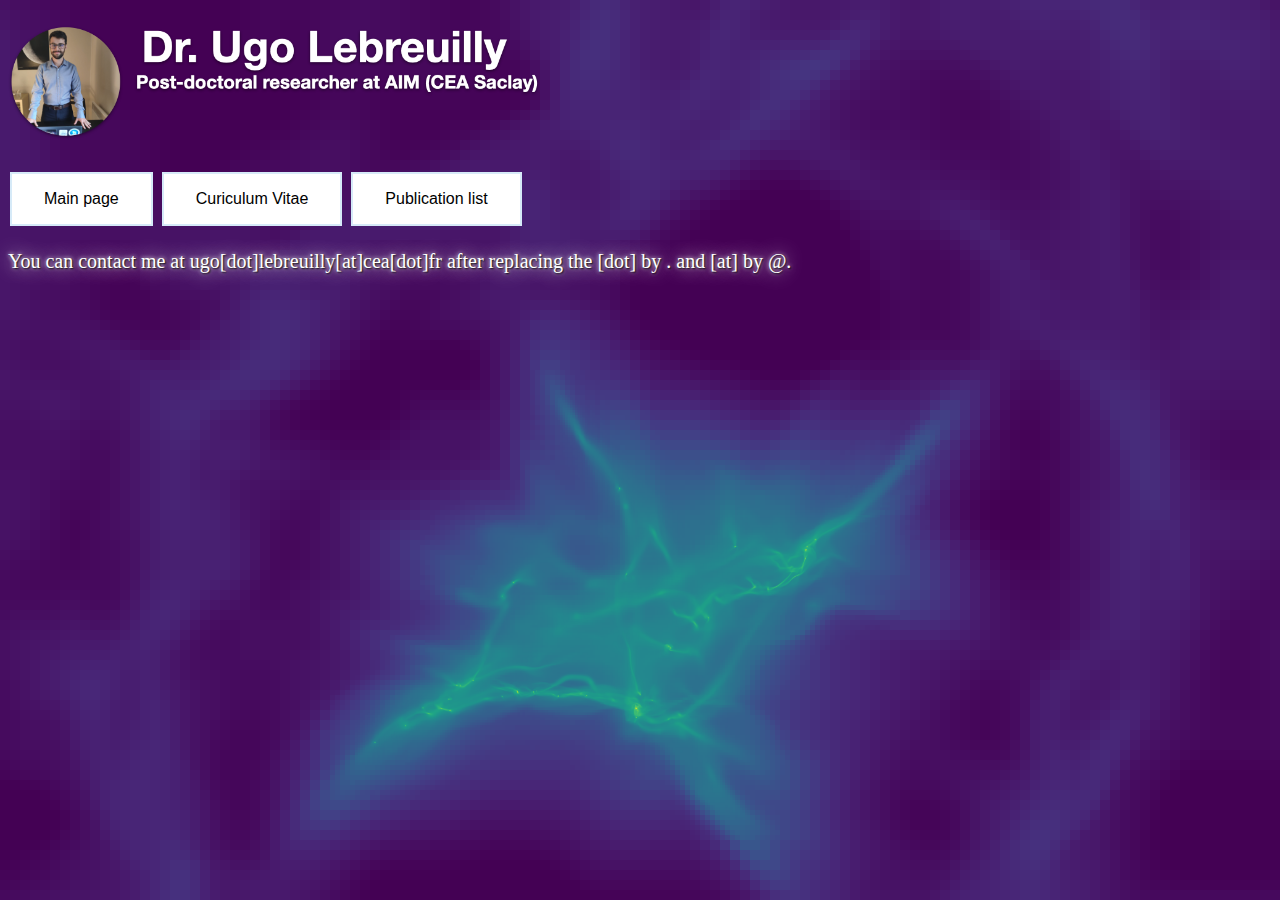
<file: contact.html>
<!DOCTYPE html>
<html>

    <head>
        <meta charset="utf-8" />
        <link rel="stylesheet" href="style.css" />
        <title>Dr. Ugo Lebreuilly's web page</title>
    </head>

    <body> 
    <a11>
    	<p> <img src="pictures/Logo.png" width="50%",height="50%"/> </p>
        <p><button class="button button2"  onclick="document.location='index.html'">Main page</button> <button  class="button button2" onclick="document.location='cv.html'" >Curiculum Vitae</button> <button class="button button2" onclick="document.location='publi.html'">Publication list</button> </p>
        <p>You can contact me at ugo[dot]lebreuilly[at]cea[dot]fr after replacing the [dot] by . and [at] by @. </p>
         

    </body>
    </a11>

</html>
</file>
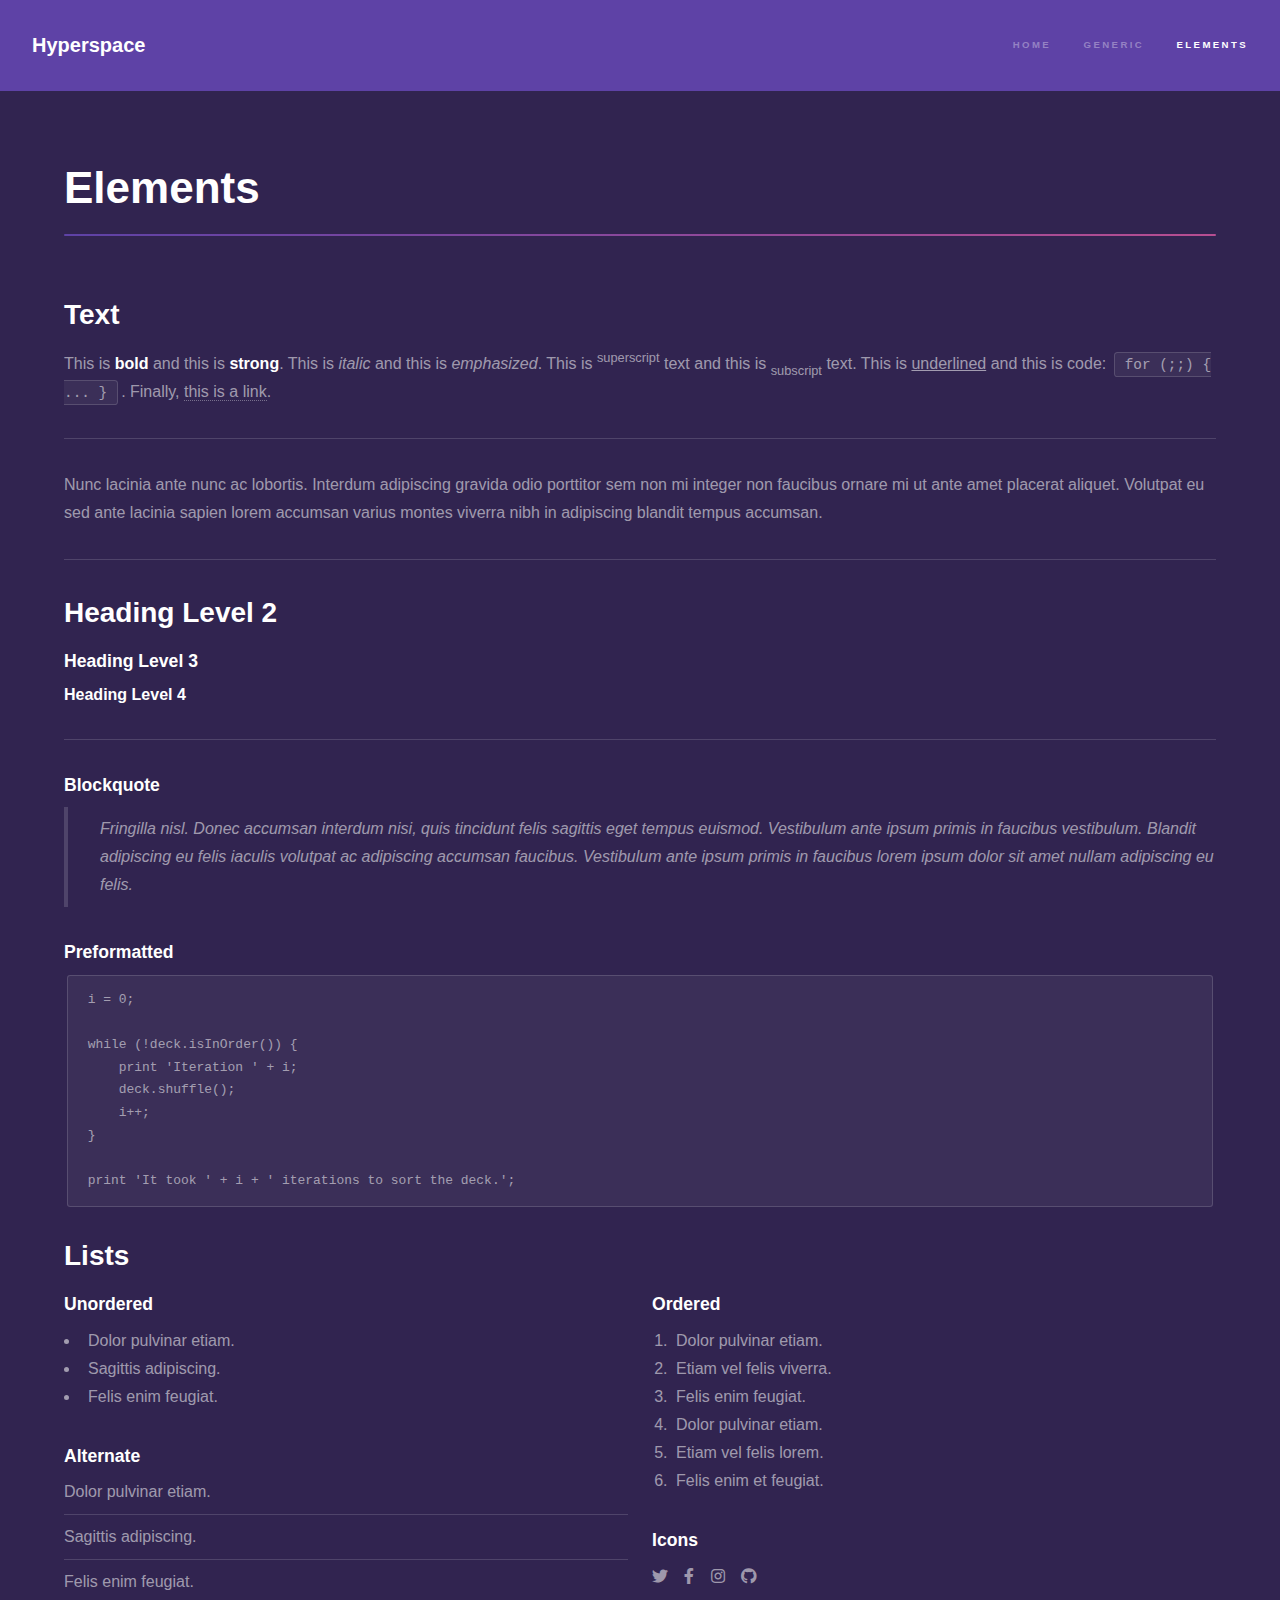
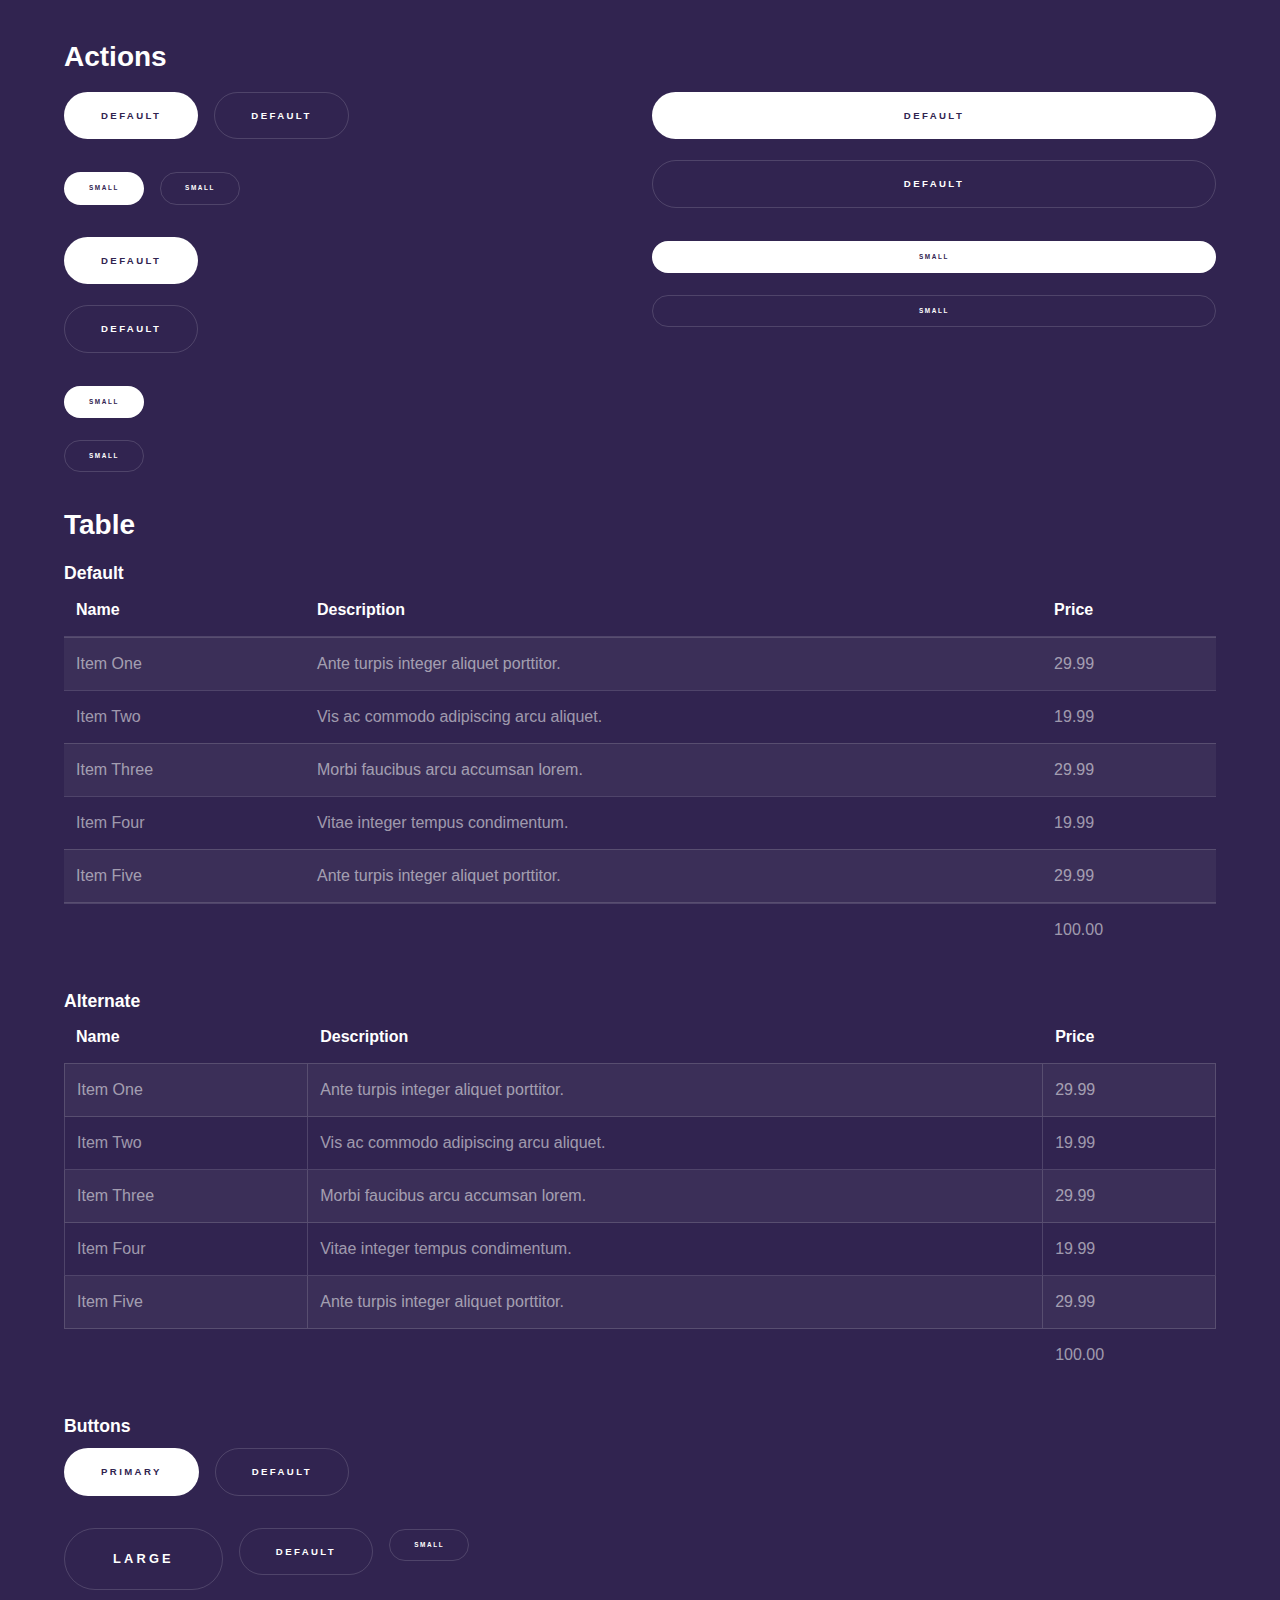
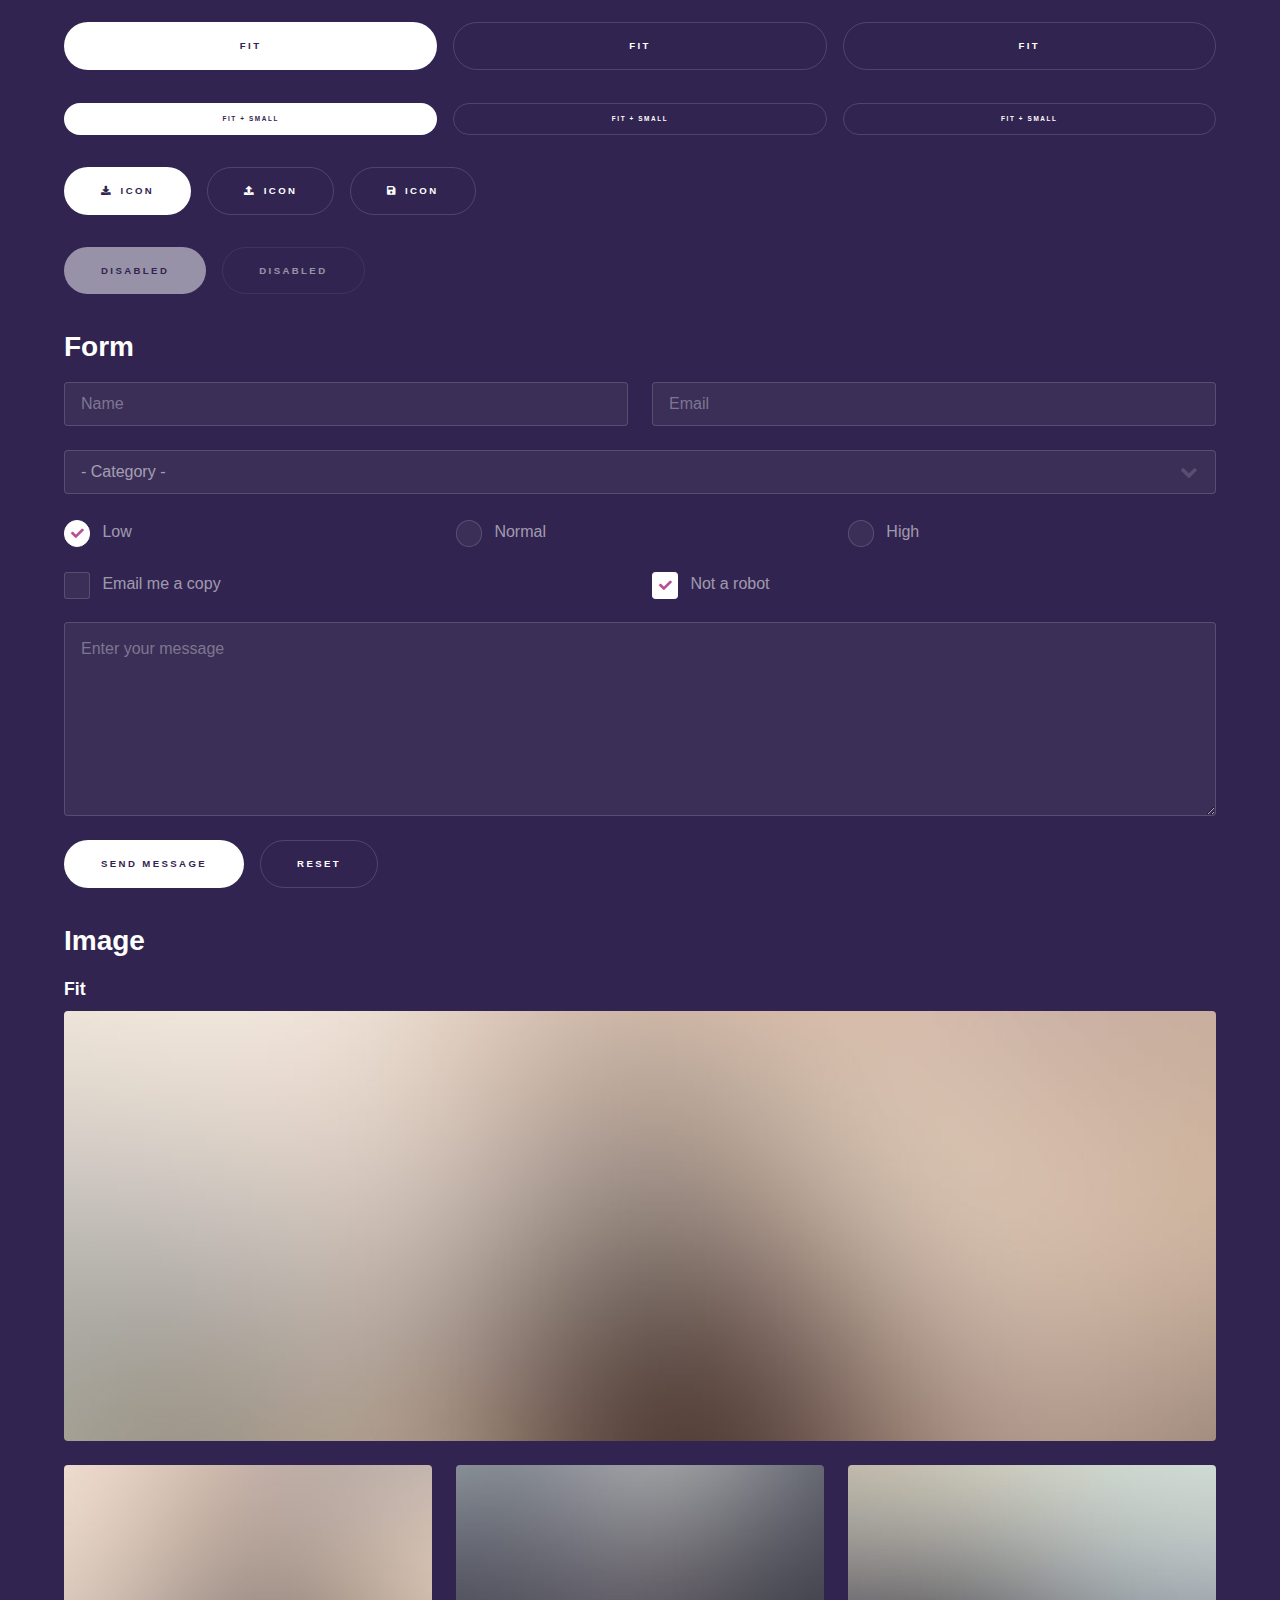
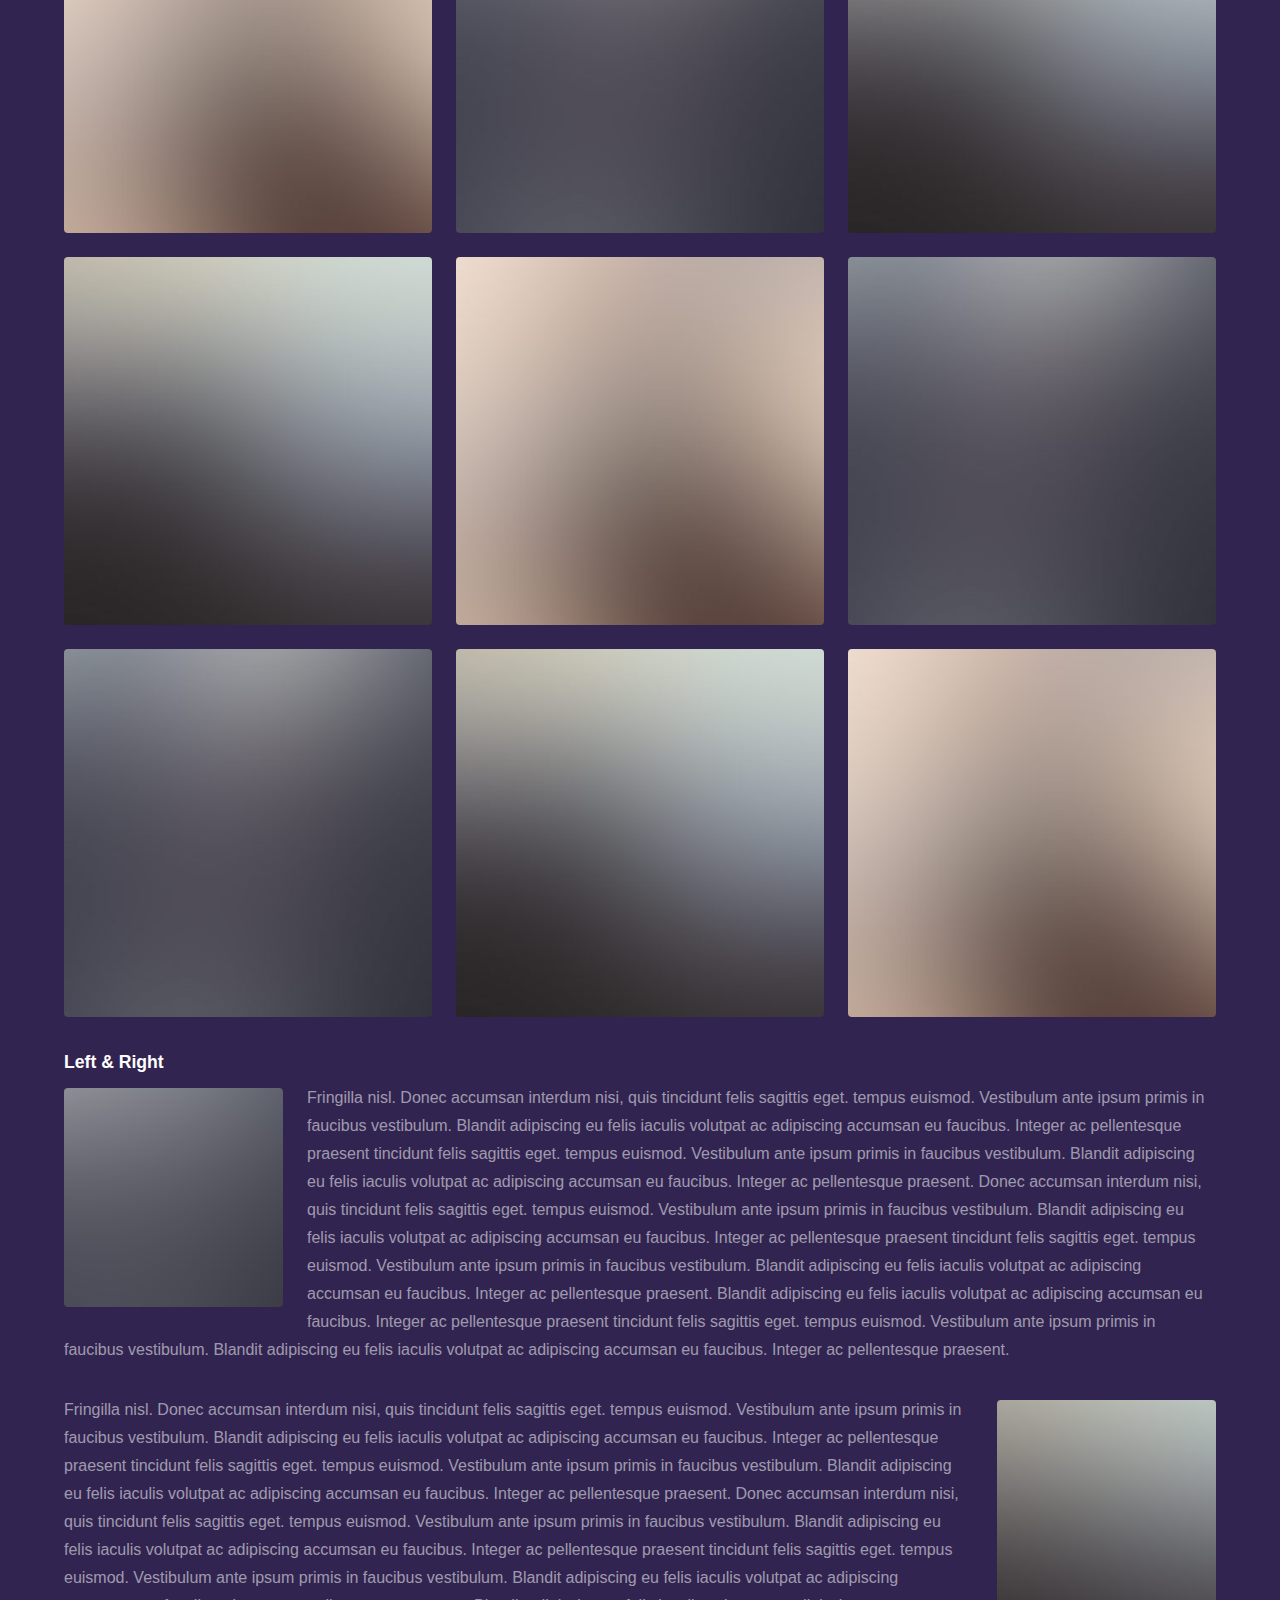
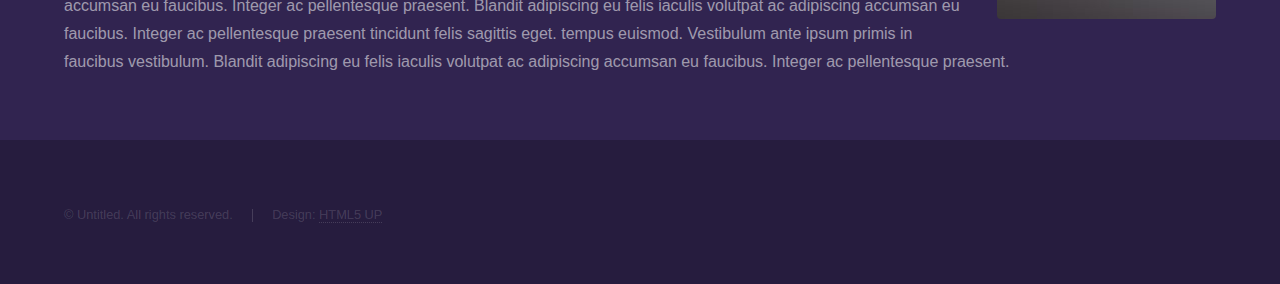
<file: elements.html>
<!DOCTYPE HTML>
<!--
	Hyperspace by HTML5 UP
	html5up.net | @ajlkn
	Free for personal and commercial use under the CCA 3.0 license (html5up.net/license)
-->
<html>
	<head>
		<title>Elements - Hyperspace by HTML5 UP</title>
		<meta charset="utf-8" />
		<meta name="viewport" content="width=device-width, initial-scale=1, user-scalable=no" />
		<link rel="stylesheet" href="assets/css/main.css" />
		<noscript><link rel="stylesheet" href="assets/css/noscript.css" /></noscript>
	</head>
	<body class="is-preload">

		<!-- Header -->
			<header id="header">
				<a href="index.html" class="title">Hyperspace</a>
				<nav>
					<ul>
						<li><a href="index.html">Home</a></li>
						<li><a href="generic.html">Generic</a></li>
						<li><a href="elements.html"  class="active">Elements</a></li>
					</ul>
				</nav>
			</header>

		<!-- Wrapper -->
			<div id="wrapper">

				<!-- Main -->
					<section id="main" class="wrapper">
						<div class="inner">
							<h1 class="major">Elements</h1>

							<!-- Text -->
								<section>
									<h2>Text</h2>
									<p>This is <b>bold</b> and this is <strong>strong</strong>. This is <i>italic</i> and this is <em>emphasized</em>.
									This is <sup>superscript</sup> text and this is <sub>subscript</sub> text.
									This is <u>underlined</u> and this is code: <code>for (;;) { ... }</code>. Finally, <a href="#">this is a link</a>.</p>
									<hr />
									<p>Nunc lacinia ante nunc ac lobortis. Interdum adipiscing gravida odio porttitor sem non mi integer non faucibus ornare mi ut ante amet placerat aliquet. Volutpat eu sed ante lacinia sapien lorem accumsan varius montes viverra nibh in adipiscing blandit tempus accumsan.</p>
									<hr />
									<h2>Heading Level 2</h2>
									<h3>Heading Level 3</h3>
									<h4>Heading Level 4</h4>
									<hr />
									<h3>Blockquote</h3>
									<blockquote>Fringilla nisl. Donec accumsan interdum nisi, quis tincidunt felis sagittis eget tempus euismod. Vestibulum ante ipsum primis in faucibus vestibulum. Blandit adipiscing eu felis iaculis volutpat ac adipiscing accumsan faucibus. Vestibulum ante ipsum primis in faucibus lorem ipsum dolor sit amet nullam adipiscing eu felis.</blockquote>
									<h3>Preformatted</h3>
									<pre><code>i = 0;

while (!deck.isInOrder()) {
    print 'Iteration ' + i;
    deck.shuffle();
    i++;
}

print 'It took ' + i + ' iterations to sort the deck.';</code></pre>
								</section>

							<!-- Lists -->
								<section>
									<h2>Lists</h2>
									<div class="row">
										<div class="col-6 col-12-medium">
											<h3>Unordered</h3>
											<ul>
												<li>Dolor pulvinar etiam.</li>
												<li>Sagittis adipiscing.</li>
												<li>Felis enim feugiat.</li>
											</ul>
											<h3>Alternate</h3>
											<ul class="alt">
												<li>Dolor pulvinar etiam.</li>
												<li>Sagittis adipiscing.</li>
												<li>Felis enim feugiat.</li>
											</ul>
										</div>
										<div class="col-6 col-12-medium">
											<h3>Ordered</h3>
											<ol>
												<li>Dolor pulvinar etiam.</li>
												<li>Etiam vel felis viverra.</li>
												<li>Felis enim feugiat.</li>
												<li>Dolor pulvinar etiam.</li>
												<li>Etiam vel felis lorem.</li>
												<li>Felis enim et feugiat.</li>
											</ol>
											<h3>Icons</h3>
											<ul class="icons">
												<li><a href="#" class="icon brands fa-twitter"><span class="label">Twitter</span></a></li>
												<li><a href="#" class="icon brands fa-facebook-f"><span class="label">Facebook</span></a></li>
												<li><a href="#" class="icon brands fa-instagram"><span class="label">Instagram</span></a></li>
												<li><a href="#" class="icon brands fa-github"><span class="label">Github</span></a></li>
											</ul>
										</div>
									</div>
									<h2>Actions</h2>
									<div class="row">
										<div class="col-6 col-12-medium">
											<ul class="actions">
												<li><a href="#" class="button primary">Default</a></li>
												<li><a href="#" class="button">Default</a></li>
											</ul>
											<ul class="actions small">
												<li><a href="#" class="button primary small">Small</a></li>
												<li><a href="#" class="button small">Small</a></li>
											</ul>
											<ul class="actions stacked">
												<li><a href="#" class="button primary">Default</a></li>
												<li><a href="#" class="button">Default</a></li>
											</ul>
											<ul class="actions stacked">
												<li><a href="#" class="button primary small">Small</a></li>
												<li><a href="#" class="button small">Small</a></li>
											</ul>
										</div>
										<div class="col-6 col-12-medium">
											<ul class="actions stacked">
												<li><a href="#" class="button primary fit">Default</a></li>
												<li><a href="#" class="button fit">Default</a></li>
											</ul>
											<ul class="actions stacked">
												<li><a href="#" class="button primary small fit">Small</a></li>
												<li><a href="#" class="button small fit">Small</a></li>
											</ul>
										</div>
									</div>
								</section>

							<!-- Table -->
								<section>
									<h2>Table</h2>
									<h3>Default</h3>
									<div class="table-wrapper">
										<table>
											<thead>
												<tr>
													<th>Name</th>
													<th>Description</th>
													<th>Price</th>
												</tr>
											</thead>
											<tbody>
												<tr>
													<td>Item One</td>
													<td>Ante turpis integer aliquet porttitor.</td>
													<td>29.99</td>
												</tr>
												<tr>
													<td>Item Two</td>
													<td>Vis ac commodo adipiscing arcu aliquet.</td>
													<td>19.99</td>
												</tr>
												<tr>
													<td>Item Three</td>
													<td> Morbi faucibus arcu accumsan lorem.</td>
													<td>29.99</td>
												</tr>
												<tr>
													<td>Item Four</td>
													<td>Vitae integer tempus condimentum.</td>
													<td>19.99</td>
												</tr>
												<tr>
													<td>Item Five</td>
													<td>Ante turpis integer aliquet porttitor.</td>
													<td>29.99</td>
												</tr>
											</tbody>
											<tfoot>
												<tr>
													<td colspan="2"></td>
													<td>100.00</td>
												</tr>
											</tfoot>
										</table>
									</div>

									<h3>Alternate</h3>
									<div class="table-wrapper">
										<table class="alt">
											<thead>
												<tr>
													<th>Name</th>
													<th>Description</th>
													<th>Price</th>
												</tr>
											</thead>
											<tbody>
												<tr>
													<td>Item One</td>
													<td>Ante turpis integer aliquet porttitor.</td>
													<td>29.99</td>
												</tr>
												<tr>
													<td>Item Two</td>
													<td>Vis ac commodo adipiscing arcu aliquet.</td>
													<td>19.99</td>
												</tr>
												<tr>
													<td>Item Three</td>
													<td> Morbi faucibus arcu accumsan lorem.</td>
													<td>29.99</td>
												</tr>
												<tr>
													<td>Item Four</td>
													<td>Vitae integer tempus condimentum.</td>
													<td>19.99</td>
												</tr>
												<tr>
													<td>Item Five</td>
													<td>Ante turpis integer aliquet porttitor.</td>
													<td>29.99</td>
												</tr>
											</tbody>
											<tfoot>
												<tr>
													<td colspan="2"></td>
													<td>100.00</td>
												</tr>
											</tfoot>
										</table>
									</div>
								</section>

							<!-- Buttons -->
								<section>
									<h3>Buttons</h3>
									<ul class="actions">
										<li><a href="#" class="button primary">Primary</a></li>
										<li><a href="#" class="button">Default</a></li>
									</ul>
									<ul class="actions">
										<li><a href="#" class="button large">Large</a></li>
										<li><a href="#" class="button">Default</a></li>
										<li><a href="#" class="button small">Small</a></li>
									</ul>
									<ul class="actions fit">
										<li><a href="#" class="button primary fit">Fit</a></li>
										<li><a href="#" class="button fit">Fit</a></li>
										<li><a href="#" class="button fit">Fit</a></li>
									</ul>
									<ul class="actions fit small">
										<li><a href="#" class="button primary fit small">Fit + Small</a></li>
										<li><a href="#" class="button fit small">Fit + Small</a></li>
										<li><a href="#" class="button fit small">Fit + Small</a></li>
									</ul>
									<ul class="actions">
										<li><a href="#" class="button primary icon solid fa-download">Icon</a></li>
										<li><a href="#" class="button icon solid fa-upload">Icon</a></li>
										<li><a href="#" class="button icon solid fa-save">Icon</a></li>
									</ul>
									<ul class="actions">
										<li><span class="button primary disabled">Disabled</span></li>
										<li><span class="button disabled">Disabled</span></li>
									</ul>
								</section>

							<!-- Form -->
								<section>
									<h2>Form</h2>
									<form method="post" action="#">
										<div class="row gtr-uniform">
											<div class="col-6 col-12-xsmall">
												<input type="text" name="demo-name" id="demo-name" value="" placeholder="Name" />
											</div>
											<div class="col-6 col-12-xsmall">
												<input type="email" name="demo-email" id="demo-email" value="" placeholder="Email" />
											</div>
											<div class="col-12">
												<select name="demo-category" id="demo-category">
													<option value="">- Category -</option>
													<option value="1">Manufacturing</option>
													<option value="1">Shipping</option>
													<option value="1">Administration</option>
													<option value="1">Human Resources</option>
												</select>
											</div>
											<div class="col-4 col-12-small">
												<input type="radio" id="demo-priority-low" name="demo-priority" checked>
												<label for="demo-priority-low">Low</label>
											</div>
											<div class="col-4 col-12-small">
												<input type="radio" id="demo-priority-normal" name="demo-priority">
												<label for="demo-priority-normal">Normal</label>
											</div>
											<div class="col-4 col-12-small">
												<input type="radio" id="demo-priority-high" name="demo-priority">
												<label for="demo-priority-high">High</label>
											</div>
											<div class="col-6 col-12-small">
												<input type="checkbox" id="demo-copy" name="demo-copy">
												<label for="demo-copy">Email me a copy</label>
											</div>
											<div class="col-6 col-12-small">
												<input type="checkbox" id="demo-human" name="demo-human" checked>
												<label for="demo-human">Not a robot</label>
											</div>
											<div class="col-12">
												<textarea name="demo-message" id="demo-message" placeholder="Enter your message" rows="6"></textarea>
											</div>
											<div class="col-12">
												<ul class="actions">
													<li><input type="submit" value="Send Message" class="primary" /></li>
													<li><input type="reset" value="Reset" /></li>
												</ul>
											</div>
										</div>
									</form>
								</section>

							<!-- Image -->
								<section>
									<h2>Image</h2>
									<h3>Fit</h3>
									<div class="box alt">
										<div class="row gtr-uniform">
											<div class="col-12"><span class="image fit"><img src="images/pic04.jpg" alt="" /></span></div>
											<div class="col-4"><span class="image fit"><img src="images/pic01.jpg" alt="" /></span></div>
											<div class="col-4"><span class="image fit"><img src="images/pic02.jpg" alt="" /></span></div>
											<div class="col-4"><span class="image fit"><img src="images/pic03.jpg" alt="" /></span></div>
											<div class="col-4"><span class="image fit"><img src="images/pic03.jpg" alt="" /></span></div>
											<div class="col-4"><span class="image fit"><img src="images/pic01.jpg" alt="" /></span></div>
											<div class="col-4"><span class="image fit"><img src="images/pic02.jpg" alt="" /></span></div>
											<div class="col-4"><span class="image fit"><img src="images/pic02.jpg" alt="" /></span></div>
											<div class="col-4"><span class="image fit"><img src="images/pic03.jpg" alt="" /></span></div>
											<div class="col-4"><span class="image fit"><img src="images/pic01.jpg" alt="" /></span></div>
										</div>
									</div>
									<h3>Left &amp; Right</h3>
									<p><span class="image left"><img src="images/pic05.jpg" alt="" /></span>Fringilla nisl. Donec accumsan interdum nisi, quis tincidunt felis sagittis eget. tempus euismod. Vestibulum ante ipsum primis in faucibus vestibulum. Blandit adipiscing eu felis iaculis volutpat ac adipiscing accumsan eu faucibus. Integer ac pellentesque praesent tincidunt felis sagittis eget. tempus euismod. Vestibulum ante ipsum primis in faucibus vestibulum. Blandit adipiscing eu felis iaculis volutpat ac adipiscing accumsan eu faucibus. Integer ac pellentesque praesent. Donec accumsan interdum nisi, quis tincidunt felis sagittis eget. tempus euismod. Vestibulum ante ipsum primis in faucibus vestibulum. Blandit adipiscing eu felis iaculis volutpat ac adipiscing accumsan eu faucibus. Integer ac pellentesque praesent tincidunt felis sagittis eget. tempus euismod. Vestibulum ante ipsum primis in faucibus vestibulum. Blandit adipiscing eu felis iaculis volutpat ac adipiscing accumsan eu faucibus. Integer ac pellentesque praesent. Blandit adipiscing eu felis iaculis volutpat ac adipiscing accumsan eu faucibus. Integer ac pellentesque praesent tincidunt felis sagittis eget. tempus euismod. Vestibulum ante ipsum primis in faucibus vestibulum. Blandit adipiscing eu felis iaculis volutpat ac adipiscing accumsan eu faucibus. Integer ac pellentesque praesent.</p>
									<p><span class="image right"><img src="images/pic06.jpg" alt="" /></span>Fringilla nisl. Donec accumsan interdum nisi, quis tincidunt felis sagittis eget. tempus euismod. Vestibulum ante ipsum primis in faucibus vestibulum. Blandit adipiscing eu felis iaculis volutpat ac adipiscing accumsan eu faucibus. Integer ac pellentesque praesent tincidunt felis sagittis eget. tempus euismod. Vestibulum ante ipsum primis in faucibus vestibulum. Blandit adipiscing eu felis iaculis volutpat ac adipiscing accumsan eu faucibus. Integer ac pellentesque praesent. Donec accumsan interdum nisi, quis tincidunt felis sagittis eget. tempus euismod. Vestibulum ante ipsum primis in faucibus vestibulum. Blandit adipiscing eu felis iaculis volutpat ac adipiscing accumsan eu faucibus. Integer ac pellentesque praesent tincidunt felis sagittis eget. tempus euismod. Vestibulum ante ipsum primis in faucibus vestibulum. Blandit adipiscing eu felis iaculis volutpat ac adipiscing accumsan eu faucibus. Integer ac pellentesque praesent. Blandit adipiscing eu felis iaculis volutpat ac adipiscing accumsan eu faucibus. Integer ac pellentesque praesent tincidunt felis sagittis eget. tempus euismod. Vestibulum ante ipsum primis in faucibus vestibulum. Blandit adipiscing eu felis iaculis volutpat ac adipiscing accumsan eu faucibus. Integer ac pellentesque praesent.</p>
								</section>

						</div>
					</section>

			</div>

		<!-- Footer -->
			<footer id="footer" class="wrapper alt">
				<div class="inner">
					<ul class="menu">
						<li>&copy; Untitled. All rights reserved.</li><li>Design: <a href="http://html5up.net">HTML5 UP</a></li>
					</ul>
				</div>
			</footer>

		<!-- Scripts -->
			<script src="assets/js/jquery.min.js"></script>
			<script src="assets/js/jquery.scrollex.min.js"></script>
			<script src="assets/js/jquery.scrolly.min.js"></script>
			<script src="assets/js/browser.min.js"></script>
			<script src="assets/js/breakpoints.min.js"></script>
			<script src="assets/js/util.js"></script>
			<script src="assets/js/main.js"></script>

	</body>
</html>
</file>
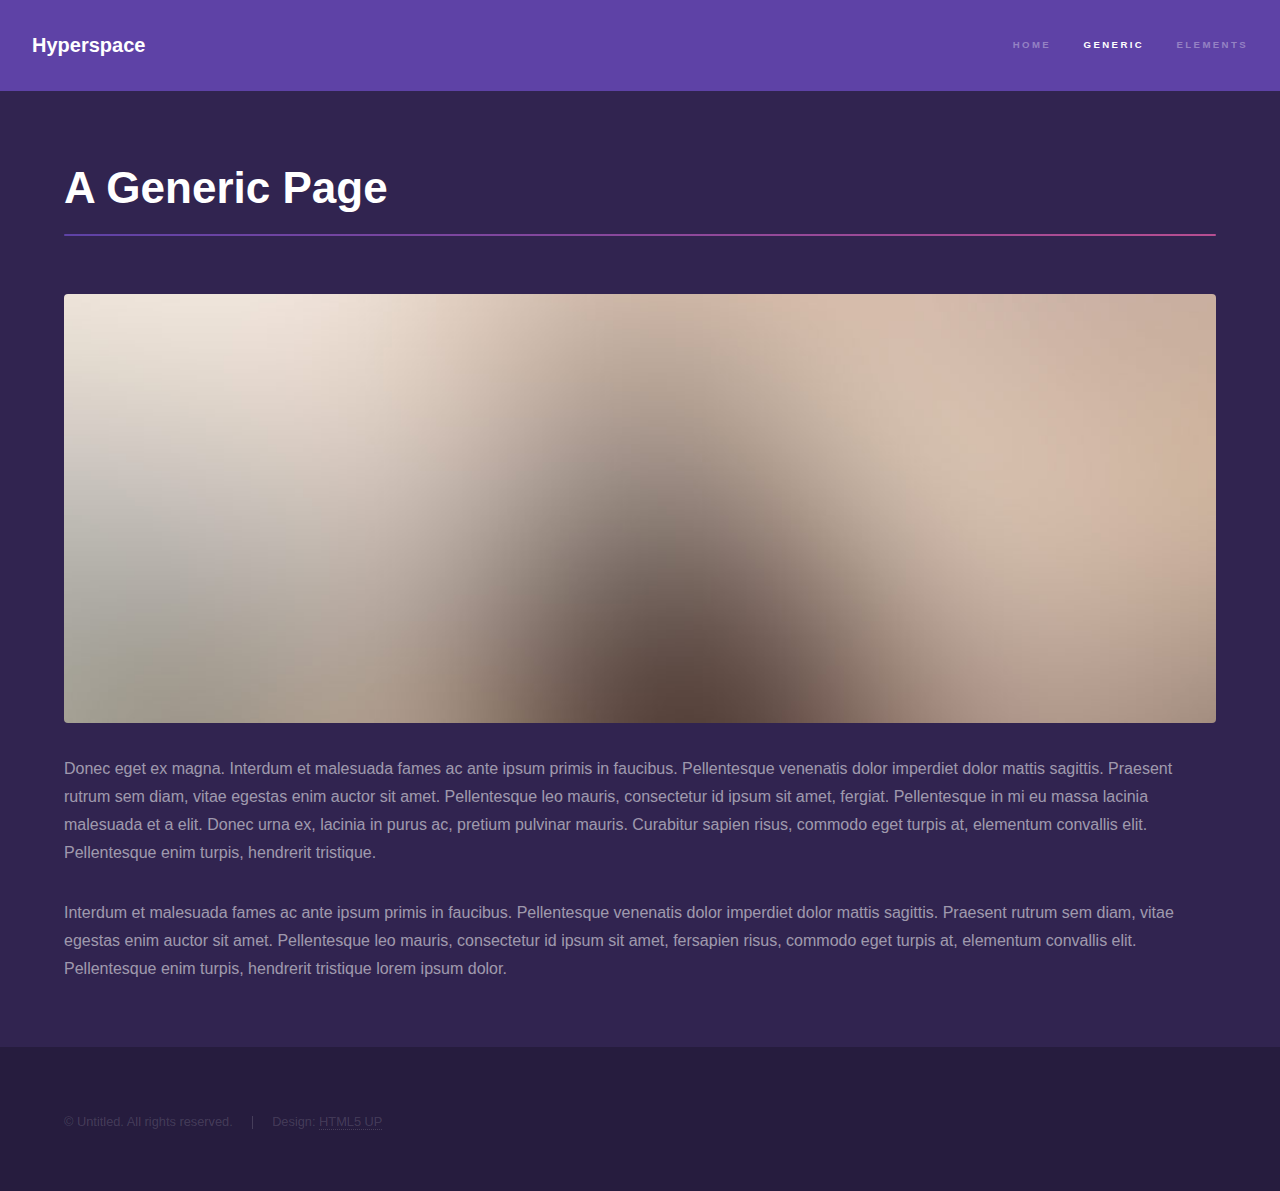
<file: generic.html>
<!DOCTYPE HTML>
<!--
	Hyperspace by HTML5 UP
	html5up.net | @ajlkn
	Free for personal and commercial use under the CCA 3.0 license (html5up.net/license)
-->
<html>
	<head>
		<title>Generic - Hyperspace by HTML5 UP</title>
		<meta charset="utf-8" />
		<meta name="viewport" content="width=device-width, initial-scale=1, user-scalable=no" />
		<link rel="stylesheet" href="assets/css/main.css" />
		<noscript><link rel="stylesheet" href="assets/css/noscript.css" /></noscript>
	</head>
	<body class="is-preload">

		<!-- Header -->
			<header id="header">
				<a href="index.html" class="title">Hyperspace</a>
				<nav>
					<ul>
						<li><a href="index.html">Home</a></li>
						<li><a href="generic.html" class="active">Generic</a></li>
						<li><a href="elements.html">Elements</a></li>
					</ul>
				</nav>
			</header>

		<!-- Wrapper -->
			<div id="wrapper">

				<!-- Main -->
					<section id="main" class="wrapper">
						<div class="inner">
							<h1 class="major">A Generic Page</h1>
							<span class="image fit"><img src="images/pic04.jpg" alt="" /></span>
							<p>Donec eget ex magna. Interdum et malesuada fames ac ante ipsum primis in faucibus. Pellentesque venenatis dolor imperdiet dolor mattis sagittis. Praesent rutrum sem diam, vitae egestas enim auctor sit amet. Pellentesque leo mauris, consectetur id ipsum sit amet, fergiat. Pellentesque in mi eu massa lacinia malesuada et a elit. Donec urna ex, lacinia in purus ac, pretium pulvinar mauris. Curabitur sapien risus, commodo eget turpis at, elementum convallis elit. Pellentesque enim turpis, hendrerit tristique.</p>
							<p>Interdum et malesuada fames ac ante ipsum primis in faucibus. Pellentesque venenatis dolor imperdiet dolor mattis sagittis. Praesent rutrum sem diam, vitae egestas enim auctor sit amet. Pellentesque leo mauris, consectetur id ipsum sit amet, fersapien risus, commodo eget turpis at, elementum convallis elit. Pellentesque enim turpis, hendrerit tristique lorem ipsum dolor.</p>
						</div>
					</section>

			</div>

		<!-- Footer -->
			<footer id="footer" class="wrapper alt">
				<div class="inner">
					<ul class="menu">
						<li>&copy; Untitled. All rights reserved.</li><li>Design: <a href="http://html5up.net">HTML5 UP</a></li>
					</ul>
				</div>
			</footer>

		<!-- Scripts -->
			<script src="assets/js/jquery.min.js"></script>
			<script src="assets/js/jquery.scrollex.min.js"></script>
			<script src="assets/js/jquery.scrolly.min.js"></script>
			<script src="assets/js/browser.min.js"></script>
			<script src="assets/js/breakpoints.min.js"></script>
			<script src="assets/js/util.js"></script>
			<script src="assets/js/main.js"></script>

	</body>
</html>
</file>
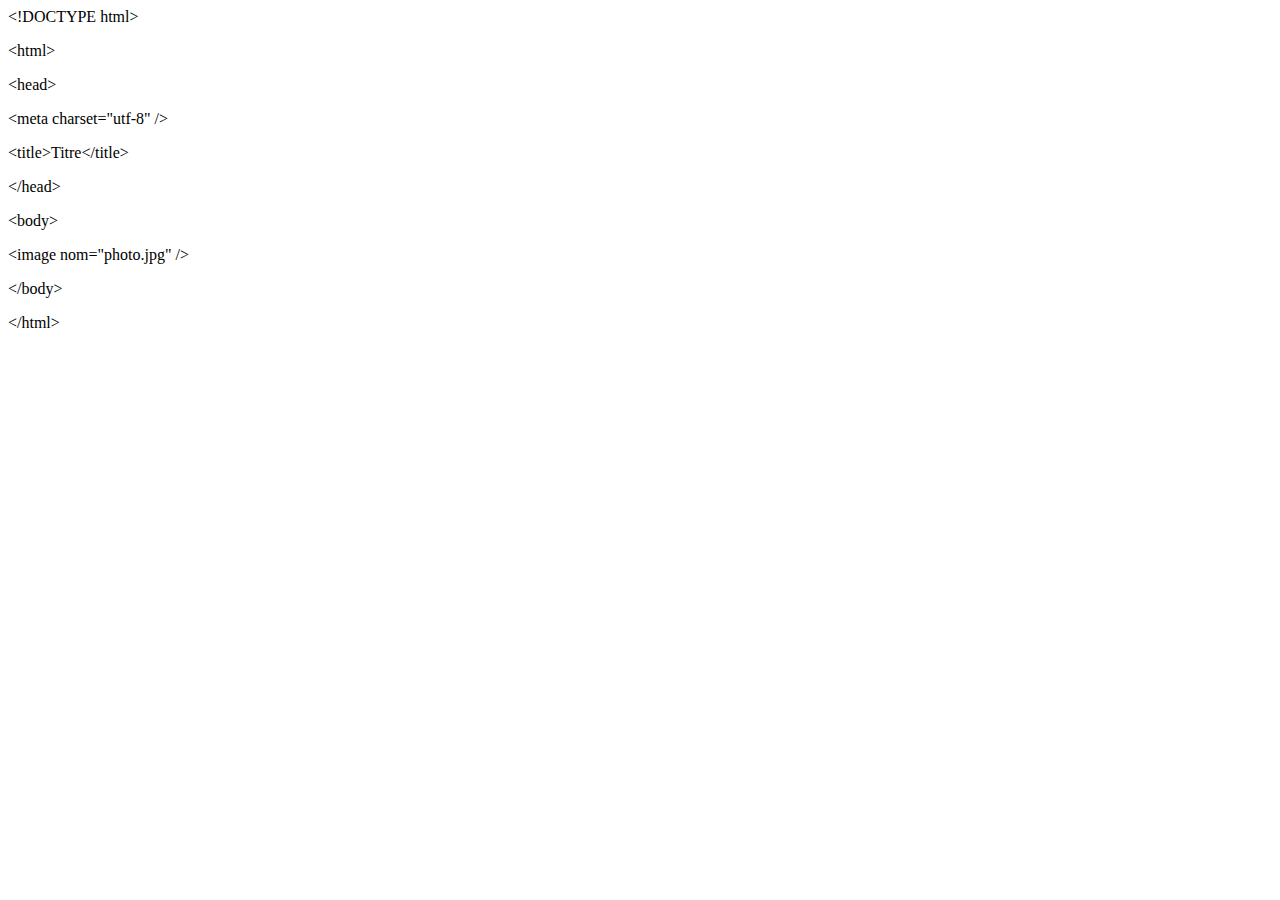
<file: main.html>
<!DOCTYPE HTML PUBLIC "-//W3C//DTD HTML 4.0 Transitional//EN">
<HTML>
<HEAD>
	<META HTTP-EQUIV="CONTENT-TYPE" CONTENT="text/html; charset=utf-8">
	<TITLE></TITLE>
	<META NAME="GENERATOR" CONTENT="OpenOffice 4.1.4  (Unix)">
	<META NAME="CREATED" CONTENT="20200930;9151600">
	<META NAME="CHANGED" CONTENT="20200930;9285700">
	<STYLE TYPE="text/css">
	<!--
		@page { margin: 0.79in }
		P { margin-bottom: 0.08in }
		A:link { so-language: zxx }
	-->
	</STYLE>
</HEAD>
<BODY LANG="fr-FR" DIR="LTR">
<P STYLE="margin-bottom: 0in">&lt;!DOCTYPE html&gt;</P>
<P STYLE="margin-bottom: 0in">&lt;html&gt;</P>
<P STYLE="margin-bottom: 0in">    &lt;head&gt;</P>
<P STYLE="margin-bottom: 0in">        &lt;meta charset=&quot;utf-8&quot;
/&gt;</P>
<P STYLE="margin-bottom: 0in">        &lt;title&gt;Titre&lt;/title&gt;</P>
<P STYLE="margin-bottom: 0in">    &lt;/head&gt;</P>
<P STYLE="margin-bottom: 0in">    &lt;body&gt;</P>
<P STYLE="margin-bottom: 0in">  	  &lt;image nom=&quot;photo.jpg&quot;
/&gt;</P>
<P STYLE="margin-bottom: 0in">    &lt;/body&gt;</P>
<P STYLE="margin-bottom: 0in">&lt;/html&gt;</P>
<P STYLE="margin-bottom: 0in"><BR>
</P>
</BODY>
</HTML>
</file>
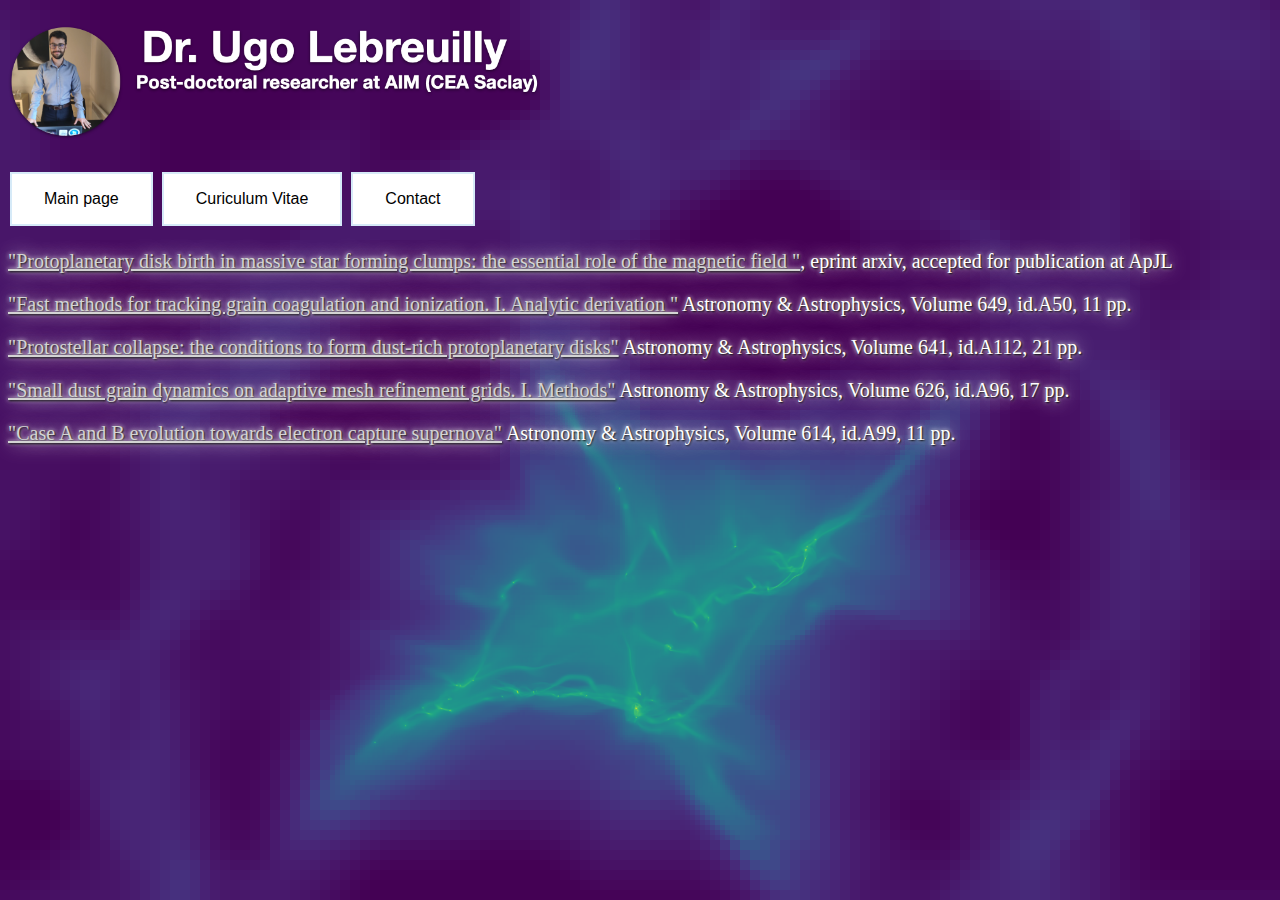
<file: publi.html>
<!DOCTYPE html>
<html>

    <head>
        <meta charset="utf-8" />
        <link rel="stylesheet" href="style.css" />
        <title>Dr. Ugo Lebreuilly's web page</title>
    </head>

    <body> 
    <a11>
    	<p> <img src="pictures/Logo.png" width="50%",height="50%" /> </p>
    
        <p><button class="button button2" onclick="document.location='index.html'">Main page</button> <button class="button button2" onclick="document.location='cv.html'">Curiculum Vitae</button> <button class="button button2"  onclick="document.location='contact.html'">Contact</button></p>
	<p>   <a href="https://ui.adsabs.harvard.edu/abs/2021arXiv210708491L/abstract"> "Protoplanetary disk birth in massive star forming clumps: the essential role of the magnetic field "</a>, eprint arxiv, accepted for publication at ApJL  </p>
         <p>   <a href="https://ui.adsabs.harvard.edu/abs/2021A%26A...649A..50M/abstract"> "Fast methods for tracking grain coagulation and ionization. I. Analytic derivation "</a>  Astronomy & Astrophysics,  Volume 649, id.A50, 11 pp. </p>

         <p>   <a href="https://ui.adsabs.harvard.edu/abs/2020A%26A...641A.112L/abstract"> "Protostellar collapse: the conditions to form dust-rich protoplanetary disks"</a>  Astronomy & Astrophysics, Volume 641, id.A112, 21 pp. </p>
         <p>   <a href="https://ui.adsabs.harvard.edu/abs/2019A%26A...626A..96L/abstract"> "Small dust grain dynamics on adaptive mesh refinement grids. I. Methods"</a>  Astronomy & Astrophysics,  Volume 626, id.A96, 17 pp. </p>
         <p>   <a href="https://ui.adsabs.harvard.edu/abs/2018A%26A...614A..99S/abstract"> "Case A and B evolution towards electron capture supernova"</a>  Astronomy & Astrophysics, Volume 614, id.A99, 11 pp. </p>       
    </body>
    </a11>

</html>
</file>
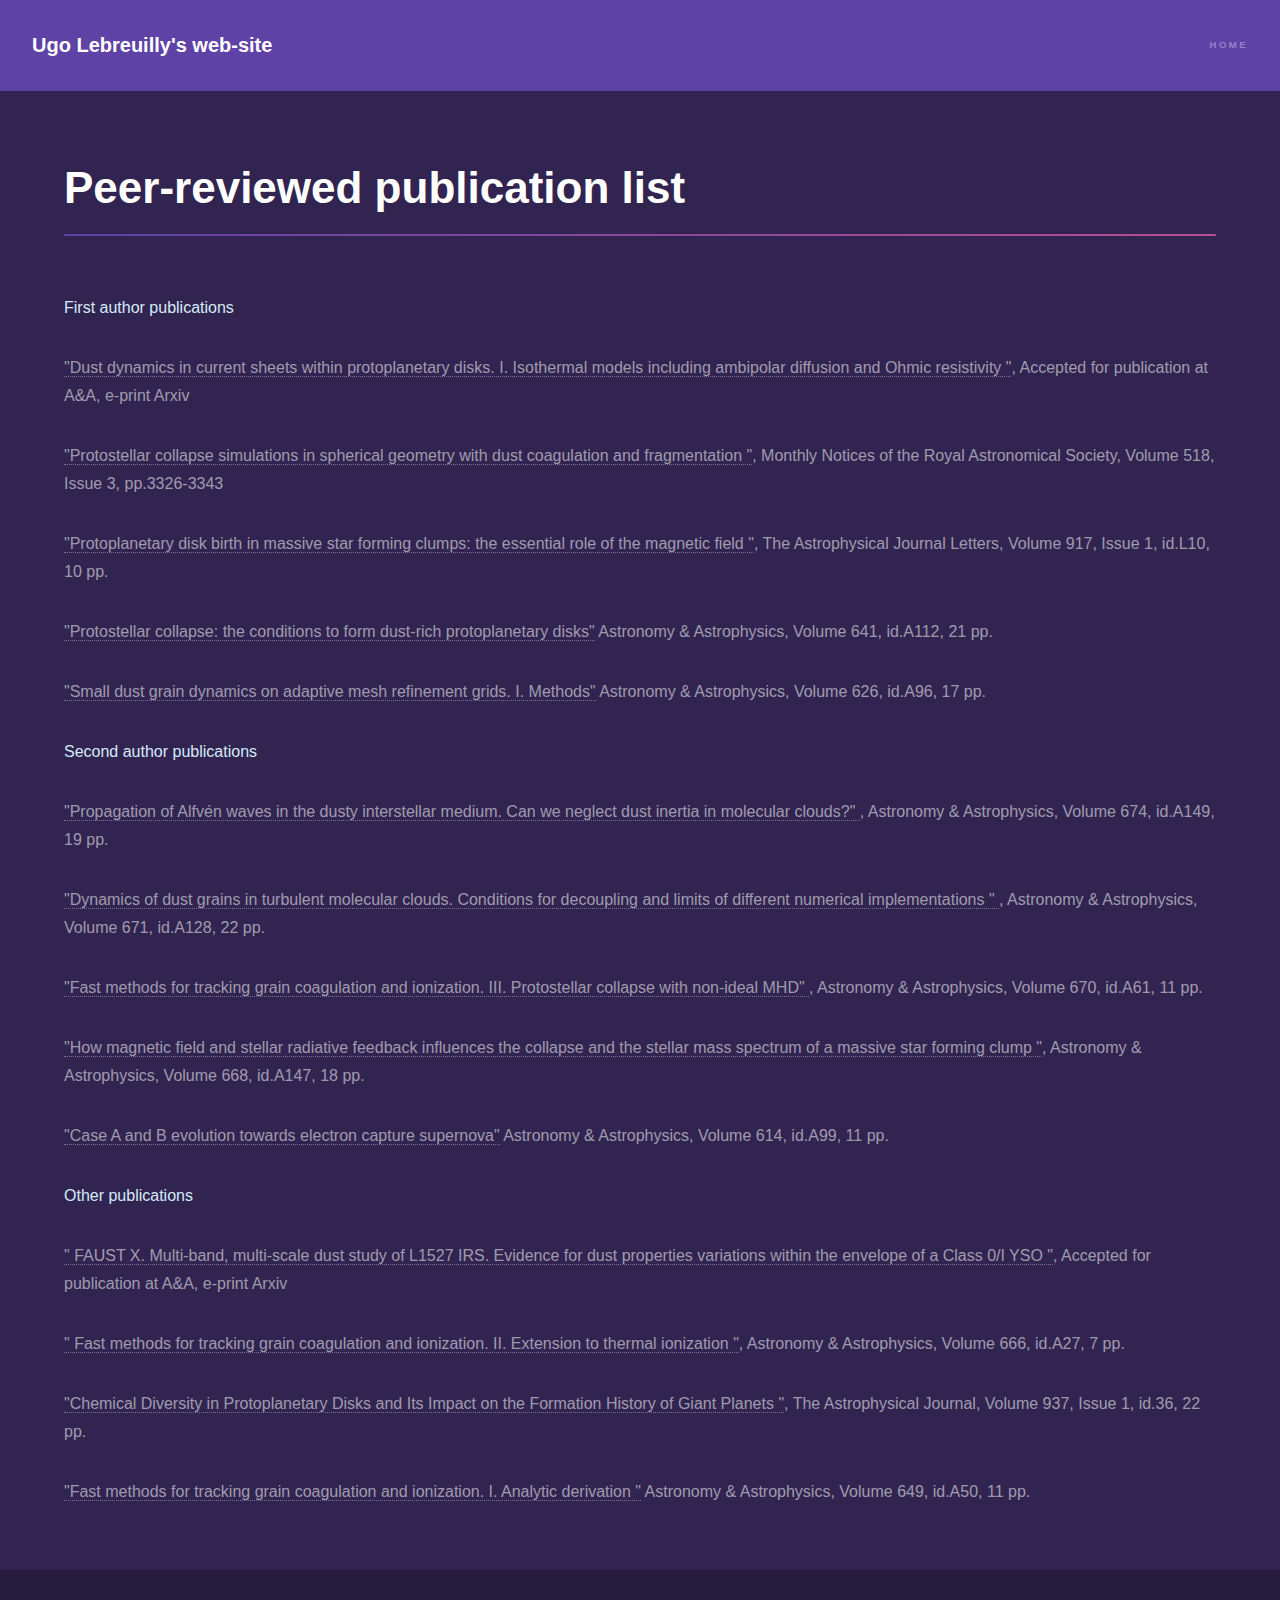
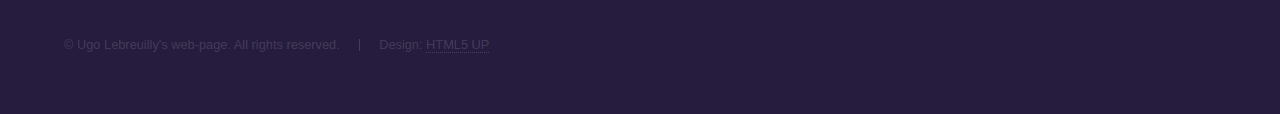
<file: publications.html>
<!DOCTYPE HTML>
<!--
	Hyperspace by HTML5 UP
	html5up.net | @ajlkn
	Free for personal and commercial use under the CCA 3.0 license (html5up.net/license)
-->
<html>
	<head>
		<title>Ugo Lebreuilly's web-site</title>
		<meta charset="utf-8" />
		<meta name="viewport" content="width=device-width, initial-scale=1, user-scalable=no" />
		<link rel="stylesheet" href="assets/css/main.css" />
		<noscript><link rel="stylesheet" href="assets/css/noscript.css" /></noscript>
	</head>
	<body class="is-preload">

		<!-- Header -->
			<header id="header">
				<a href="index.html" class="title">Ugo Lebreuilly's web-site</a>
				<nav>
					<ul>
						<li><a href="index.html">Home</a></li>
					</ul>
				</nav>
			</header>

		<!-- Wrapper -->
			<div id="wrapper">

				<!-- Main -->
					<section id="main" class="wrapper">
						<div class="inner">
							<h1 class="major">Peer-reviewed publication list</h1>
								<p><H> <p><font color= #d6eaf8>First author publications</font></H></p>

  	<p>   <a href="https://ui.adsabs.harvard.edu/abs/2023arXiv230516839L/abstract"> "Dust dynamics in current sheets within protoplanetary disks. I. Isothermal models including ambipolar diffusion and Ohmic resistivity "</a>, 
 Accepted for publication at A&A, e-print Arxiv
  </p>
  <p>   <a href="https://ui.adsabs.harvard.edu/abs/2023MNRAS.518.3326L/abstract"> "Protostellar collapse simulations in spherical geometry with dust coagulation and fragmentation  "</a>, 
    Monthly Notices of the Royal Astronomical Society, Volume 518, Issue 3, pp.3326-3343
  </p>

	<p>   <a href="https://ui.adsabs.harvard.edu/abs/2021ApJ...917L..10L/abstract"> "Protoplanetary disk birth in massive star forming clumps: the essential role of the magnetic field "</a>, The Astrophysical Journal Letters, Volume 917, Issue 1, id.L10, 10 pp.  </p>

         <p>   <a href="https://ui.adsabs.harvard.edu/abs/2020A%26A...641A.112L/abstract"> "Protostellar collapse: the conditions to form dust-rich protoplanetary disks"</a>  Astronomy & Astrophysics, Volume 641, id.A112, 21 pp. </p>
         <p>   <a href="https://ui.adsabs.harvard.edu/abs/2019A%26A...626A..96L/abstract"> "Small dust grain dynamics on adaptive mesh refinement grids. I. Methods"</a>  Astronomy & Astrophysics,  Volume 626, id.A96, 17 pp. </p>

	<p><H> <p><font color= #d6eaf8>Second author publications</font></H></p>

	<p>   <a href="https://ui.adsabs.harvard.edu/abs/2023A%26A...674A.149H/abstract"> "Propagation of Alfvén waves in the dusty interstellar medium. Can we neglect dust inertia in molecular clouds?"  </a>,   Astronomy & Astrophysics, Volume 674, id.A149, 19 pp. </p>

	<p>   <a href="https://ui.adsabs.harvard.edu/abs/2023A%26A...671A.128C/abstract"> "Dynamics of dust grains in turbulent molecular clouds. Conditions for decoupling and limits of different numerical implementations "  </a>,   Astronomy & Astrophysics, Volume 671, id.A128, 22 pp. </p>

	<p>   <a href="https://ui.adsabs.harvard.edu/abs/2023A%26A...670A..61M/abstract"> "Fast methods for tracking grain coagulation and ionization. III. Protostellar collapse with non-ideal MHD" </a>, 
    Astronomy & Astrophysics, Volume 670, id.A61, 11 pp. </p>

	<p>   <a href="https://ui.adsabs.harvard.edu/abs/2022A%26A...668A.147H/abstract"> "How magnetic field and stellar radiative feedback influences the collapse and the stellar mass spectrum of a massive star forming clump  "</a>,  Astronomy & Astrophysics, Volume 668, id.A147, 18 pp.
  </p>


         <p>   <a href="https://ui.adsabs.harvard.edu/abs/2018A%26A...614A..99S/abstract"> "Case A and B evolution towards electron capture supernova"</a>  Astronomy & Astrophysics, Volume 614, id.A99, 11 pp. </p>       
	<p><H> <p><font color= #d6eaf8> Other publications</font></H></p>

	<p>   <a href="https://ui.adsabs.harvard.edu/abs/2023arXiv230602852C/abstract"> " FAUST X. Multi-band, multi-scale dust study of L1527 IRS. Evidence for dust properties variations within the envelope of a Class 0/I YSO
	    "</a>, Accepted for publication at A&A, e-print Arxiv </p>
		
	<p>   <a href="https://ui.adsabs.harvard.edu/abs/2022A%26A...666A..27M/abstract"> " Fast methods for tracking grain coagulation and ionization. II. Extension to thermal ionization
	    "</a>, Astronomy & Astrophysics, Volume 666, id.A27, 7 pp. </p>
	<p>   <a href="https://ui.adsabs.harvard.edu/abs/2022ApJ...937...36P/abstract"> "Chemical Diversity in Protoplanetary Disks and Its Impact on the Formation History of Giant Planets  "</a>, The Astrophysical Journal, Volume 937, Issue 1, id.36, 22 pp.  </p>
	
	<p>   <a href="https://ui.adsabs.harvard.edu/abs/2021A%26A...649A..50M/abstract"> "Fast methods for tracking grain coagulation and ionization. I. Analytic derivation "</a>  Astronomy & Astrophysics,  Volume 649, id.A50, 11 pp. </p>



						</div>
					</section>

			</div>

		<!-- Footer -->
			<footer id="footer" class="wrapper alt">
				<div class="inner">
					<ul class="menu">
						<li>&copy; Ugo Lebreuilly's web-page. All rights reserved.</li><li>Design: <a href="http://html5up.net">HTML5 UP</a></li>
					</ul>
				</div>
			</footer>

		<!-- Scripts -->
			<script src="assets/js/jquery.min.js"></script>
			<script src="assets/js/jquery.scrollex.min.js"></script>
			<script src="assets/js/jquery.scrolly.min.js"></script>
			<script src="assets/js/browser.min.js"></script>
			<script src="assets/js/breakpoints.min.js"></script>
			<script src="assets/js/util.js"></script>
			<script src="assets/js/main.js"></script>

	</body>
</html>
</file>
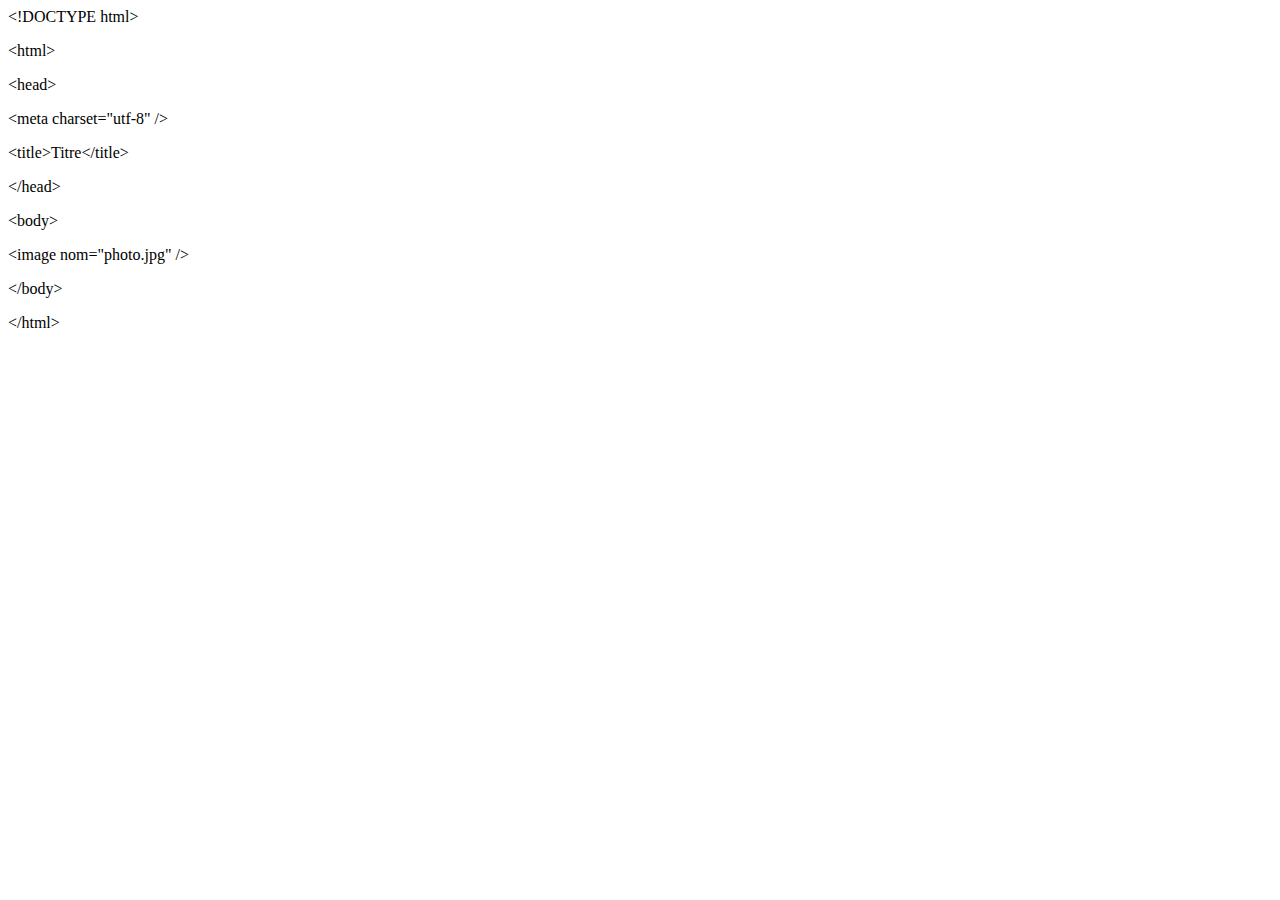
<file: test.html>
<!DOCTYPE HTML PUBLIC "-//W3C//DTD HTML 4.0 Transitional//EN">
<HTML>
<HEAD>
	<META HTTP-EQUIV="CONTENT-TYPE" CONTENT="text/html; charset=utf-8">
	<TITLE></TITLE>
	<META NAME="GENERATOR" CONTENT="OpenOffice 4.1.4  (Unix)">
	<META NAME="CREATED" CONTENT="20200930;9290800">
	<META NAME="CHANGED" CONTENT="20200930;9294700">
</HEAD>
<BODY LANG="fr-FR" DIR="LTR">
<P STYLE="margin-bottom: 0cm">&lt;!DOCTYPE html&gt;</P>
<P STYLE="margin-bottom: 0cm">&lt;html&gt;</P>
<P STYLE="margin-bottom: 0cm">    &lt;head&gt;</P>
<P STYLE="margin-bottom: 0cm">        &lt;meta charset=&quot;utf-8&quot;
/&gt;</P>
<P STYLE="margin-bottom: 0cm">        &lt;title&gt;Titre&lt;/title&gt;</P>
<P STYLE="margin-bottom: 0cm">    &lt;/head&gt;</P>
<P STYLE="margin-bottom: 0cm">    &lt;body&gt;</P>
<P STYLE="margin-bottom: 0cm">         &lt;image nom=&quot;photo.jpg&quot;
/&gt;</P>
<P STYLE="margin-bottom: 0cm">    &lt;/body&gt;</P>
<P STYLE="margin-bottom: 0cm">&lt;/html&gt;</P>
<P STYLE="margin-bottom: 0cm"><BR>
</P>
</BODY>
</HTML>
</file>
<file: style.css>
body 
	{
	font-size: 20px;
	text-shadow: 1px 1px 2px black, 0 0 1em white, 0 0 0.2em white;
	color:white;
	background-color:black;
	background-image:url(pictures/rt_density-1540_z.png);
	background-size:cover;
	}
a {
  color: lightgrey;
}


.button {
  border: none;
  color: white;
  padding: 16px 32px;
  text-align: center;
  text-decoration: none;
  display: inline-block;
  font-size: 16px;
  margin: 4px 2px;
  transition-duration: 0.4s;
  cursor: pointer;
}

.button1 {
  background-color: white; 
  color: black; 
  border: 2px solid #4CAF50;
}

.button1:hover {
  background-color: #4CAF50;
  color: white;
}

.button2 {
  background-color: white; 
  color: black; 
  border: 2px solid #d6eaf8;
}

.button2:hover {
  background-color: #d6eaf8;
  color: white;
}
</file>
<file: assets/css/noscript.css>
/*
	Hyperspace by HTML5 UP
	html5up.net | @ajlkn
	Free for personal and commercial use under the CCA 3.0 license (html5up.net/license)
*/

/* Spotlights */

	.spotlights > section > .image:before {
		opacity: 0 !important;
	}

	.spotlights > section > .content > .inner {
		-moz-transform: none !important;
		-webkit-transform: none !important;
		-ms-transform: none !important;
		transform: none !important;
		opacity: 1 !important;
	}

/* Wrapper */

	.wrapper > .inner {
		opacity: 1 !important;
		-moz-transform: none !important;
		-webkit-transform: none !important;
		-ms-transform: none !important;
		transform: none !important;
	}

/* Sidebar */

	#sidebar > .inner {
		opacity: 1 !important;
	}

	#sidebar nav > ul > li {
		-moz-transform: none !important;
		-webkit-transform: none !important;
		-ms-transform: none !important;
		transform: none !important;
		opacity: 1 !important;
	}
</file>
<file: assets/css/main.css>
@import url(fontawesome-all.min.css);

/*
	Hyperspace by HTML5 UP
	html5up.net | @ajlkn
	Free for personal and commercial use under the CCA 3.0 license (html5up.net/license)
*/

html, body, div, span, applet, object,
iframe, h1, h2, h3, h4, h5, h6, p, blockquote,
pre, a, abbr, acronym, address, big, cite,
code, del, dfn, em, img, ins, kbd, q, s, samp,
small, strike, strong, sub, sup, tt, var, b,
u, i, center, dl, dt, dd, ol, ul, li, fieldset,
form, label, legend, table, caption, tbody,
tfoot, thead, tr, th, td, article, aside,
canvas, details, embed, figure, figcaption,
footer, header, hgroup, menu, nav, output, ruby,
section, summary, time, mark, audio, video {
	margin: 0;
	padding: 0;
	border: 0;
	font-size: 100%;
	font: inherit;
	vertical-align: baseline;}

article, aside, details, figcaption, figure,
footer, header, hgroup, menu, nav, section {
	display: block;}

body {
	line-height: 1;
}

ol, ul {
	list-style: none;
}

blockquote, q {
	quotes: none;
}

	blockquote:before, blockquote:after, q:before, q:after {
		content: '';
		content: none;
	}

table {
	border-collapse: collapse;
	border-spacing: 0;
}

body {
	-webkit-text-size-adjust: none;
}

mark {
	background-color: transparent;
	color: inherit;
}

input::-moz-focus-inner {
	border: 0;
	padding: 0;
}

input, select, textarea {
	-moz-appearance: none;
	-webkit-appearance: none;
	-ms-appearance: none;
	appearance: none;
}

/* Basic */

	@-ms-viewport {
		width: device-width;
	}

	body {
		-ms-overflow-style: scrollbar;
	}

	@media screen and (max-width: 480px) {

		html, body {
			min-width: 320px;
		}

	}

	html {
		box-sizing: border-box;
	}

	*, *:before, *:after {
		box-sizing: inherit;
	}

	body {
		background: #312450;
	}

		body.is-preload *, body.is-preload *:before, body.is-preload *:after {
			-moz-animation: none !important;
			-webkit-animation: none !important;
			-ms-animation: none !important;
			animation: none !important;
			-moz-transition: none !important;
			-webkit-transition: none !important;
			-ms-transition: none !important;
			transition: none !important;
		}

/* Type */

	body, input, select, textarea {
		color: rgba(255, 255, 255, 0.55);
		font-family: Arial, Helvetica, sans-serif;
		font-size: 16.5pt;
		font-weight: normal;
		line-height: 1.75;
	}

		@media screen and (max-width: 1680px) {

			body, input, select, textarea {
				font-size: 13pt;
			}

		}

		@media screen and (max-width: 1280px) {

			body, input, select, textarea {
				font-size: 12pt;
			}

		}

		@media screen and (max-width: 360px) {

			body, input, select, textarea {
				font-size: 11pt;
			}

		}

	a {
		-moz-transition: color 0.2s ease, border-bottom-color 0.2s ease;
		-webkit-transition: color 0.2s ease, border-bottom-color 0.2s ease;
		-ms-transition: color 0.2s ease, border-bottom-color 0.2s ease;
		transition: color 0.2s ease, border-bottom-color 0.2s ease;
		border-bottom: dotted 1px rgba(255, 255, 255, 0.35);
		color: inherit;
		text-decoration: none;
	}

		a:hover {
			border-bottom-color: transparent;
			color: #ffffff;
		}

	strong, b {
		color: #ffffff;
		font-weight: bold;
	}

	em, i {
		font-style: italic;
	}

	p {
		margin: 0 0 2em 0;
	}

	h1, h2, h3, h4, h5, h6 {
		color: #ffffff;
		font-weight: bold;
		line-height: 1.5;
		margin: 0 0 0.5em 0;
	}

		h1 a, h2 a, h3 a, h4 a, h5 a, h6 a {
			color: inherit;
			text-decoration: none;
		}

	h1 {
		font-size: 2.75em;
	}

		h1.major {
			margin: 0 0 1.3em 0;
			position: relative;
			padding-bottom: 0.35em;
		}

			h1.major:after {
				background-image: -moz-linear-gradient(to right, #5e42a6, #b74e91);
				background-image: -webkit-linear-gradient(to right, #5e42a6, #b74e91);
				background-image: -ms-linear-gradient(to right, #5e42a6, #b74e91);
				background-image: linear-gradient(to right, #5e42a6, #b74e91);
				-moz-transition: max-width 0.2s ease;
				-webkit-transition: max-width 0.2s ease;
				-ms-transition: max-width 0.2s ease;
				transition: max-width 0.2s ease;
				border-radius: 0.2em;
				bottom: 0;
				content: '';
				height: 0.05em;
				position: absolute;
				right: 0;
				width: 100%;
			}

	h2 {
		font-size: 1.75em;
	}

	h3 {
		font-size: 1.1em;
	}

	h4 {
		font-size: 1em;
	}

	h5 {
		font-size: 0.8em;
	}

	h6 {
		font-size: 0.6em;
	}

	@media screen and (max-width: 736px) {

		h1 {
			font-size: 2em;
		}

		h2 {
			font-size: 1.25em;
		}

		h3 {
			font-size: 1em;
		}

		h4 {
			font-size: 0.8em;
		}

		h5 {
			font-size: 0.6em;
		}

		h6 {
			font-size: 0.6em;
		}

	}

	sub {
		font-size: 0.8em;
		position: relative;
		top: 0.5em;
	}

	sup {
		font-size: 0.8em;
		position: relative;
		top: -0.5em;
	}

	blockquote {
		border-left: solid 4px rgba(255, 255, 255, 0.15);
		font-style: italic;
		margin: 0 0 2em 0;
		padding: 0.5em 0 0.5em 2em;
	}

	code {
		background: rgba(255, 255, 255, 0.05);
		border-radius: 0.25em;
		border: solid 1px rgba(255, 255, 255, 0.15);
		font-family: "Courier New", monospace;
		font-size: 0.9em;
		margin: 0 0.25em;
		padding: 0.25em 0.65em;
	}

	pre {
		-webkit-overflow-scrolling: touch;
		font-family: "Courier New", monospace;
		font-size: 0.9em;
		margin: 0 0 2em 0;
	}

		pre code {
			display: block;
			line-height: 1.75em;
			padding: 1em 1.5em;
			overflow-x: auto;
		}

	hr {
		border: 0;
		border-bottom: solid 1px rgba(255, 255, 255, 0.15);
		margin: 2em 0;
	}

		hr.major {
			margin: 3em 0;
		}

	.align-left {
		text-align: left;
	}

	.align-center {
		text-align: center;
	}

	.align-right {
		text-align: right;
	}

/* Row */

	.row {
		display: flex;
		flex-wrap: wrap;
		box-sizing: border-box;
		align-items: stretch;
	}

		.row > * {
			box-sizing: border-box;
		}

		.row.gtr-uniform > * > :last-child {
			margin-bottom: 0;
		}

		.row.aln-left {
			justify-content: flex-start;
		}

		.row.aln-center {
			justify-content: center;
		}

		.row.aln-right {
			justify-content: flex-end;
		}

		.row.aln-top {
			align-items: flex-start;
		}

		.row.aln-middle {
			align-items: center;
		}

		.row.aln-bottom {
			align-items: flex-end;
		}

		.row > .imp {
			order: -1;
		}

		.row > .col-1 {
			width: 8.33333%;
		}

		.row > .off-1 {
			margin-left: 8.33333%;
		}

		.row > .col-2 {
			width: 16.66667%;
		}

		.row > .off-2 {
			margin-left: 16.66667%;
		}

		.row > .col-3 {
			width: 25%;
		}

		.row > .off-3 {
			margin-left: 25%;
		}

		.row > .col-4 {
			width: 33.33333%;
		}

		.row > .off-4 {
			margin-left: 33.33333%;
		}

		.row > .col-5 {
			width: 41.66667%;
		}

		.row > .off-5 {
			margin-left: 41.66667%;
		}

		.row > .col-6 {
			width: 50%;
		}

		.row > .off-6 {
			margin-left: 50%;
		}

		.row > .col-7 {
			width: 58.33333%;
		}

		.row > .off-7 {
			margin-left: 58.33333%;
		}

		.row > .col-8 {
			width: 66.66667%;
		}

		.row > .off-8 {
			margin-left: 66.66667%;
		}

		.row > .col-9 {
			width: 75%;
		}

		.row > .off-9 {
			margin-left: 75%;
		}

		.row > .col-10 {
			width: 83.33333%;
		}

		.row > .off-10 {
			margin-left: 83.33333%;
		}

		.row > .col-11 {
			width: 91.66667%;
		}

		.row > .off-11 {
			margin-left: 91.66667%;
		}

		.row > .col-12 {
			width: 100%;
		}

		.row > .off-12 {
			margin-left: 100%;
		}

		.row.gtr-0 {
			margin-top: 0;
			margin-left: 0em;
		}

			.row.gtr-0 > * {
				padding: 0 0 0 0em;
			}

			.row.gtr-0.gtr-uniform {
				margin-top: 0em;
			}

				.row.gtr-0.gtr-uniform > * {
					padding-top: 0em;
				}

		.row.gtr-25 {
			margin-top: 0;
			margin-left: -0.375em;
		}

			.row.gtr-25 > * {
				padding: 0 0 0 0.375em;
			}

			.row.gtr-25.gtr-uniform {
				margin-top: -0.375em;
			}

				.row.gtr-25.gtr-uniform > * {
					padding-top: 0.375em;
				}

		.row.gtr-50 {
			margin-top: 0;
			margin-left: -0.75em;
		}

			.row.gtr-50 > * {
				padding: 0 0 0 0.75em;
			}

			.row.gtr-50.gtr-uniform {
				margin-top: -0.75em;
			}

				.row.gtr-50.gtr-uniform > * {
					padding-top: 0.75em;
				}

		.row {
			margin-top: 0;
			margin-left: -1.5em;
		}

			.row > * {
				padding: 0 0 0 1.5em;
			}

			.row.gtr-uniform {
				margin-top: -1.5em;
			}

				.row.gtr-uniform > * {
					padding-top: 1.5em;
				}

		.row.gtr-150 {
			margin-top: 0;
			margin-left: -2.25em;
		}

			.row.gtr-150 > * {
				padding: 0 0 0 2.25em;
			}

			.row.gtr-150.gtr-uniform {
				margin-top: -2.25em;
			}

				.row.gtr-150.gtr-uniform > * {
					padding-top: 2.25em;
				}

		.row.gtr-200 {
			margin-top: 0;
			margin-left: -3em;
		}

			.row.gtr-200 > * {
				padding: 0 0 0 3em;
			}

			.row.gtr-200.gtr-uniform {
				margin-top: -3em;
			}

				.row.gtr-200.gtr-uniform > * {
					padding-top: 3em;
				}

		@media screen and (max-width: 1680px) {

			.row {
				display: flex;
				flex-wrap: wrap;
				box-sizing: border-box;
				align-items: stretch;
			}

				.row > * {
					box-sizing: border-box;
				}

				.row.gtr-uniform > * > :last-child {
					margin-bottom: 0;
				}

				.row.aln-left {
					justify-content: flex-start;
				}

				.row.aln-center {
					justify-content: center;
				}

				.row.aln-right {
					justify-content: flex-end;
				}

				.row.aln-top {
					align-items: flex-start;
				}

				.row.aln-middle {
					align-items: center;
				}

				.row.aln-bottom {
					align-items: flex-end;
				}

				.row > .imp-xlarge {
					order: -1;
				}

				.row > .col-1-xlarge {
					width: 8.33333%;
				}

				.row > .off-1-xlarge {
					margin-left: 8.33333%;
				}

				.row > .col-2-xlarge {
					width: 16.66667%;
				}

				.row > .off-2-xlarge {
					margin-left: 16.66667%;
				}

				.row > .col-3-xlarge {
					width: 25%;
				}

				.row > .off-3-xlarge {
					margin-left: 25%;
				}

				.row > .col-4-xlarge {
					width: 33.33333%;
				}

				.row > .off-4-xlarge {
					margin-left: 33.33333%;
				}

				.row > .col-5-xlarge {
					width: 41.66667%;
				}

				.row > .off-5-xlarge {
					margin-left: 41.66667%;
				}

				.row > .col-6-xlarge {
					width: 50%;
				}

				.row > .off-6-xlarge {
					margin-left: 50%;
				}

				.row > .col-7-xlarge {
					width: 58.33333%;
				}

				.row > .off-7-xlarge {
					margin-left: 58.33333%;
				}

				.row > .col-8-xlarge {
					width: 66.66667%;
				}

				.row > .off-8-xlarge {
					margin-left: 66.66667%;
				}

				.row > .col-9-xlarge {
					width: 75%;
				}

				.row > .off-9-xlarge {
					margin-left: 75%;
				}

				.row > .col-10-xlarge {
					width: 83.33333%;
				}

				.row > .off-10-xlarge {
					margin-left: 83.33333%;
				}

				.row > .col-11-xlarge {
					width: 91.66667%;
				}

				.row > .off-11-xlarge {
					margin-left: 91.66667%;
				}

				.row > .col-12-xlarge {
					width: 100%;
				}

				.row > .off-12-xlarge {
					margin-left: 100%;
				}

				.row.gtr-0 {
					margin-top: 0;
					margin-left: 0em;
				}

					.row.gtr-0 > * {
						padding: 0 0 0 0em;
					}

					.row.gtr-0.gtr-uniform {
						margin-top: 0em;
					}

						.row.gtr-0.gtr-uniform > * {
							padding-top: 0em;
						}

				.row.gtr-25 {
					margin-top: 0;
					margin-left: -0.375em;
				}

					.row.gtr-25 > * {
						padding: 0 0 0 0.375em;
					}

					.row.gtr-25.gtr-uniform {
						margin-top: -0.375em;
					}

						.row.gtr-25.gtr-uniform > * {
							padding-top: 0.375em;
						}

				.row.gtr-50 {
					margin-top: 0;
					margin-left: -0.75em;
				}

					.row.gtr-50 > * {
						padding: 0 0 0 0.75em;
					}

					.row.gtr-50.gtr-uniform {
						margin-top: -0.75em;
					}

						.row.gtr-50.gtr-uniform > * {
							padding-top: 0.75em;
						}

				.row {
					margin-top: 0;
					margin-left: -1.5em;
				}

					.row > * {
						padding: 0 0 0 1.5em;
					}

					.row.gtr-uniform {
						margin-top: -1.5em;
					}

						.row.gtr-uniform > * {
							padding-top: 1.5em;
						}

				.row.gtr-150 {
					margin-top: 0;
					margin-left: -2.25em;
				}

					.row.gtr-150 > * {
						padding: 0 0 0 2.25em;
					}

					.row.gtr-150.gtr-uniform {
						margin-top: -2.25em;
					}

						.row.gtr-150.gtr-uniform > * {
							padding-top: 2.25em;
						}

				.row.gtr-200 {
					margin-top: 0;
					margin-left: -3em;
				}

					.row.gtr-200 > * {
						padding: 0 0 0 3em;
					}

					.row.gtr-200.gtr-uniform {
						margin-top: -3em;
					}

						.row.gtr-200.gtr-uniform > * {
							padding-top: 3em;
						}

		}

		@media screen and (max-width: 1280px) {

			.row {
				display: flex;
				flex-wrap: wrap;
				box-sizing: border-box;
				align-items: stretch;
			}

				.row > * {
					box-sizing: border-box;
				}

				.row.gtr-uniform > * > :last-child {
					margin-bottom: 0;
				}

				.row.aln-left {
					justify-content: flex-start;
				}

				.row.aln-center {
					justify-content: center;
				}

				.row.aln-right {
					justify-content: flex-end;
				}

				.row.aln-top {
					align-items: flex-start;
				}

				.row.aln-middle {
					align-items: center;
				}

				.row.aln-bottom {
					align-items: flex-end;
				}

				.row > .imp-large {
					order: -1;
				}

				.row > .col-1-large {
					width: 8.33333%;
				}

				.row > .off-1-large {
					margin-left: 8.33333%;
				}

				.row > .col-2-large {
					width: 16.66667%;
				}

				.row > .off-2-large {
					margin-left: 16.66667%;
				}

				.row > .col-3-large {
					width: 25%;
				}

				.row > .off-3-large {
					margin-left: 25%;
				}

				.row > .col-4-large {
					width: 33.33333%;
				}

				.row > .off-4-large {
					margin-left: 33.33333%;
				}

				.row > .col-5-large {
					width: 41.66667%;
				}

				.row > .off-5-large {
					margin-left: 41.66667%;
				}

				.row > .col-6-large {
					width: 50%;
				}

				.row > .off-6-large {
					margin-left: 50%;
				}

				.row > .col-7-large {
					width: 58.33333%;
				}

				.row > .off-7-large {
					margin-left: 58.33333%;
				}

				.row > .col-8-large {
					width: 66.66667%;
				}

				.row > .off-8-large {
					margin-left: 66.66667%;
				}

				.row > .col-9-large {
					width: 75%;
				}

				.row > .off-9-large {
					margin-left: 75%;
				}

				.row > .col-10-large {
					width: 83.33333%;
				}

				.row > .off-10-large {
					margin-left: 83.33333%;
				}

				.row > .col-11-large {
					width: 91.66667%;
				}

				.row > .off-11-large {
					margin-left: 91.66667%;
				}

				.row > .col-12-large {
					width: 100%;
				}

				.row > .off-12-large {
					margin-left: 100%;
				}

				.row.gtr-0 {
					margin-top: 0;
					margin-left: 0em;
				}

					.row.gtr-0 > * {
						padding: 0 0 0 0em;
					}

					.row.gtr-0.gtr-uniform {
						margin-top: 0em;
					}

						.row.gtr-0.gtr-uniform > * {
							padding-top: 0em;
						}

				.row.gtr-25 {
					margin-top: 0;
					margin-left: -0.375em;
				}

					.row.gtr-25 > * {
						padding: 0 0 0 0.375em;
					}

					.row.gtr-25.gtr-uniform {
						margin-top: -0.375em;
					}

						.row.gtr-25.gtr-uniform > * {
							padding-top: 0.375em;
						}

				.row.gtr-50 {
					margin-top: 0;
					margin-left: -0.75em;
				}

					.row.gtr-50 > * {
						padding: 0 0 0 0.75em;
					}

					.row.gtr-50.gtr-uniform {
						margin-top: -0.75em;
					}

						.row.gtr-50.gtr-uniform > * {
							padding-top: 0.75em;
						}

				.row {
					margin-top: 0;
					margin-left: -1.5em;
				}

					.row > * {
						padding: 0 0 0 1.5em;
					}

					.row.gtr-uniform {
						margin-top: -1.5em;
					}

						.row.gtr-uniform > * {
							padding-top: 1.5em;
						}

				.row.gtr-150 {
					margin-top: 0;
					margin-left: -2.25em;
				}

					.row.gtr-150 > * {
						padding: 0 0 0 2.25em;
					}

					.row.gtr-150.gtr-uniform {
						margin-top: -2.25em;
					}

						.row.gtr-150.gtr-uniform > * {
							padding-top: 2.25em;
						}

				.row.gtr-200 {
					margin-top: 0;
					margin-left: -3em;
				}

					.row.gtr-200 > * {
						padding: 0 0 0 3em;
					}

					.row.gtr-200.gtr-uniform {
						margin-top: -3em;
					}

						.row.gtr-200.gtr-uniform > * {
							padding-top: 3em;
						}

		}

		@media screen and (max-width: 980px) {

			.row {
				display: flex;
				flex-wrap: wrap;
				box-sizing: border-box;
				align-items: stretch;
			}

				.row > * {
					box-sizing: border-box;
				}

				.row.gtr-uniform > * > :last-child {
					margin-bottom: 0;
				}

				.row.aln-left {
					justify-content: flex-start;
				}

				.row.aln-center {
					justify-content: center;
				}

				.row.aln-right {
					justify-content: flex-end;
				}

				.row.aln-top {
					align-items: flex-start;
				}

				.row.aln-middle {
					align-items: center;
				}

				.row.aln-bottom {
					align-items: flex-end;
				}

				.row > .imp-medium {
					order: -1;
				}

				.row > .col-1-medium {
					width: 8.33333%;
				}

				.row > .off-1-medium {
					margin-left: 8.33333%;
				}

				.row > .col-2-medium {
					width: 16.66667%;
				}

				.row > .off-2-medium {
					margin-left: 16.66667%;
				}

				.row > .col-3-medium {
					width: 25%;
				}

				.row > .off-3-medium {
					margin-left: 25%;
				}

				.row > .col-4-medium {
					width: 33.33333%;
				}

				.row > .off-4-medium {
					margin-left: 33.33333%;
				}

				.row > .col-5-medium {
					width: 41.66667%;
				}

				.row > .off-5-medium {
					margin-left: 41.66667%;
				}

				.row > .col-6-medium {
					width: 50%;
				}

				.row > .off-6-medium {
					margin-left: 50%;
				}

				.row > .col-7-medium {
					width: 58.33333%;
				}

				.row > .off-7-medium {
					margin-left: 58.33333%;
				}

				.row > .col-8-medium {
					width: 66.66667%;
				}

				.row > .off-8-medium {
					margin-left: 66.66667%;
				}

				.row > .col-9-medium {
					width: 75%;
				}

				.row > .off-9-medium {
					margin-left: 75%;
				}

				.row > .col-10-medium {
					width: 83.33333%;
				}

				.row > .off-10-medium {
					margin-left: 83.33333%;
				}

				.row > .col-11-medium {
					width: 91.66667%;
				}

				.row > .off-11-medium {
					margin-left: 91.66667%;
				}

				.row > .col-12-medium {
					width: 100%;
				}

				.row > .off-12-medium {
					margin-left: 100%;
				}

				.row.gtr-0 {
					margin-top: 0;
					margin-left: 0em;
				}

					.row.gtr-0 > * {
						padding: 0 0 0 0em;
					}

					.row.gtr-0.gtr-uniform {
						margin-top: 0em;
					}

						.row.gtr-0.gtr-uniform > * {
							padding-top: 0em;
						}

				.row.gtr-25 {
					margin-top: 0;
					margin-left: -0.375em;
				}

					.row.gtr-25 > * {
						padding: 0 0 0 0.375em;
					}

					.row.gtr-25.gtr-uniform {
						margin-top: -0.375em;
					}

						.row.gtr-25.gtr-uniform > * {
							padding-top: 0.375em;
						}

				.row.gtr-50 {
					margin-top: 0;
					margin-left: -0.75em;
				}

					.row.gtr-50 > * {
						padding: 0 0 0 0.75em;
					}

					.row.gtr-50.gtr-uniform {
						margin-top: -0.75em;
					}

						.row.gtr-50.gtr-uniform > * {
							padding-top: 0.75em;
						}

				.row {
					margin-top: 0;
					margin-left: -1.5em;
				}

					.row > * {
						padding: 0 0 0 1.5em;
					}

					.row.gtr-uniform {
						margin-top: -1.5em;
					}

						.row.gtr-uniform > * {
							padding-top: 1.5em;
						}

				.row.gtr-150 {
					margin-top: 0;
					margin-left: -2.25em;
				}

					.row.gtr-150 > * {
						padding: 0 0 0 2.25em;
					}

					.row.gtr-150.gtr-uniform {
						margin-top: -2.25em;
					}

						.row.gtr-150.gtr-uniform > * {
							padding-top: 2.25em;
						}

				.row.gtr-200 {
					margin-top: 0;
					margin-left: -3em;
				}

					.row.gtr-200 > * {
						padding: 0 0 0 3em;
					}

					.row.gtr-200.gtr-uniform {
						margin-top: -3em;
					}

						.row.gtr-200.gtr-uniform > * {
							padding-top: 3em;
						}

		}

		@media screen and (max-width: 736px) {

			.row {
				display: flex;
				flex-wrap: wrap;
				box-sizing: border-box;
				align-items: stretch;
			}

				.row > * {
					box-sizing: border-box;
				}

				.row.gtr-uniform > * > :last-child {
					margin-bottom: 0;
				}

				.row.aln-left {
					justify-content: flex-start;
				}

				.row.aln-center {
					justify-content: center;
				}

				.row.aln-right {
					justify-content: flex-end;
				}

				.row.aln-top {
					align-items: flex-start;
				}

				.row.aln-middle {
					align-items: center;
				}

				.row.aln-bottom {
					align-items: flex-end;
				}

				.row > .imp-small {
					order: -1;
				}

				.row > .col-1-small {
					width: 8.33333%;
				}

				.row > .off-1-small {
					margin-left: 8.33333%;
				}

				.row > .col-2-small {
					width: 16.66667%;
				}

				.row > .off-2-small {
					margin-left: 16.66667%;
				}

				.row > .col-3-small {
					width: 25%;
				}

				.row > .off-3-small {
					margin-left: 25%;
				}

				.row > .col-4-small {
					width: 33.33333%;
				}

				.row > .off-4-small {
					margin-left: 33.33333%;
				}

				.row > .col-5-small {
					width: 41.66667%;
				}

				.row > .off-5-small {
					margin-left: 41.66667%;
				}

				.row > .col-6-small {
					width: 50%;
				}

				.row > .off-6-small {
					margin-left: 50%;
				}

				.row > .col-7-small {
					width: 58.33333%;
				}

				.row > .off-7-small {
					margin-left: 58.33333%;
				}

				.row > .col-8-small {
					width: 66.66667%;
				}

				.row > .off-8-small {
					margin-left: 66.66667%;
				}

				.row > .col-9-small {
					width: 75%;
				}

				.row > .off-9-small {
					margin-left: 75%;
				}

				.row > .col-10-small {
					width: 83.33333%;
				}

				.row > .off-10-small {
					margin-left: 83.33333%;
				}

				.row > .col-11-small {
					width: 91.66667%;
				}

				.row > .off-11-small {
					margin-left: 91.66667%;
				}

				.row > .col-12-small {
					width: 100%;
				}

				.row > .off-12-small {
					margin-left: 100%;
				}

				.row.gtr-0 {
					margin-top: 0;
					margin-left: 0em;
				}

					.row.gtr-0 > * {
						padding: 0 0 0 0em;
					}

					.row.gtr-0.gtr-uniform {
						margin-top: 0em;
					}

						.row.gtr-0.gtr-uniform > * {
							padding-top: 0em;
						}

				.row.gtr-25 {
					margin-top: 0;
					margin-left: -0.375em;
				}

					.row.gtr-25 > * {
						padding: 0 0 0 0.375em;
					}

					.row.gtr-25.gtr-uniform {
						margin-top: -0.375em;
					}

						.row.gtr-25.gtr-uniform > * {
							padding-top: 0.375em;
						}

				.row.gtr-50 {
					margin-top: 0;
					margin-left: -0.75em;
				}

					.row.gtr-50 > * {
						padding: 0 0 0 0.75em;
					}

					.row.gtr-50.gtr-uniform {
						margin-top: -0.75em;
					}

						.row.gtr-50.gtr-uniform > * {
							padding-top: 0.75em;
						}

				.row {
					margin-top: 0;
					margin-left: -1.5em;
				}

					.row > * {
						padding: 0 0 0 1.5em;
					}

					.row.gtr-uniform {
						margin-top: -1.5em;
					}

						.row.gtr-uniform > * {
							padding-top: 1.5em;
						}

				.row.gtr-150 {
					margin-top: 0;
					margin-left: -2.25em;
				}

					.row.gtr-150 > * {
						padding: 0 0 0 2.25em;
					}

					.row.gtr-150.gtr-uniform {
						margin-top: -2.25em;
					}

						.row.gtr-150.gtr-uniform > * {
							padding-top: 2.25em;
						}

				.row.gtr-200 {
					margin-top: 0;
					margin-left: -3em;
				}

					.row.gtr-200 > * {
						padding: 0 0 0 3em;
					}

					.row.gtr-200.gtr-uniform {
						margin-top: -3em;
					}

						.row.gtr-200.gtr-uniform > * {
							padding-top: 3em;
						}

		}

		@media screen and (max-width: 480px) {

			.row {
				display: flex;
				flex-wrap: wrap;
				box-sizing: border-box;
				align-items: stretch;
			}

				.row > * {
					box-sizing: border-box;
				}

				.row.gtr-uniform > * > :last-child {
					margin-bottom: 0;
				}

				.row.aln-left {
					justify-content: flex-start;
				}

				.row.aln-center {
					justify-content: center;
				}

				.row.aln-right {
					justify-content: flex-end;
				}

				.row.aln-top {
					align-items: flex-start;
				}

				.row.aln-middle {
					align-items: center;
				}

				.row.aln-bottom {
					align-items: flex-end;
				}

				.row > .imp-xsmall {
					order: -1;
				}

				.row > .col-1-xsmall {
					width: 8.33333%;
				}

				.row > .off-1-xsmall {
					margin-left: 8.33333%;
				}

				.row > .col-2-xsmall {
					width: 16.66667%;
				}

				.row > .off-2-xsmall {
					margin-left: 16.66667%;
				}

				.row > .col-3-xsmall {
					width: 25%;
				}

				.row > .off-3-xsmall {
					margin-left: 25%;
				}

				.row > .col-4-xsmall {
					width: 33.33333%;
				}

				.row > .off-4-xsmall {
					margin-left: 33.33333%;
				}

				.row > .col-5-xsmall {
					width: 41.66667%;
				}

				.row > .off-5-xsmall {
					margin-left: 41.66667%;
				}

				.row > .col-6-xsmall {
					width: 50%;
				}

				.row > .off-6-xsmall {
					margin-left: 50%;
				}

				.row > .col-7-xsmall {
					width: 58.33333%;
				}

				.row > .off-7-xsmall {
					margin-left: 58.33333%;
				}

				.row > .col-8-xsmall {
					width: 66.66667%;
				}

				.row > .off-8-xsmall {
					margin-left: 66.66667%;
				}

				.row > .col-9-xsmall {
					width: 75%;
				}

				.row > .off-9-xsmall {
					margin-left: 75%;
				}

				.row > .col-10-xsmall {
					width: 83.33333%;
				}

				.row > .off-10-xsmall {
					margin-left: 83.33333%;
				}

				.row > .col-11-xsmall {
					width: 91.66667%;
				}

				.row > .off-11-xsmall {
					margin-left: 91.66667%;
				}

				.row > .col-12-xsmall {
					width: 100%;
				}

				.row > .off-12-xsmall {
					margin-left: 100%;
				}

				.row.gtr-0 {
					margin-top: 0;
					margin-left: 0em;
				}

					.row.gtr-0 > * {
						padding: 0 0 0 0em;
					}

					.row.gtr-0.gtr-uniform {
						margin-top: 0em;
					}

						.row.gtr-0.gtr-uniform > * {
							padding-top: 0em;
						}

				.row.gtr-25 {
					margin-top: 0;
					margin-left: -0.375em;
				}

					.row.gtr-25 > * {
						padding: 0 0 0 0.375em;
					}

					.row.gtr-25.gtr-uniform {
						margin-top: -0.375em;
					}

						.row.gtr-25.gtr-uniform > * {
							padding-top: 0.375em;
						}

				.row.gtr-50 {
					margin-top: 0;
					margin-left: -0.75em;
				}

					.row.gtr-50 > * {
						padding: 0 0 0 0.75em;
					}

					.row.gtr-50.gtr-uniform {
						margin-top: -0.75em;
					}

						.row.gtr-50.gtr-uniform > * {
							padding-top: 0.75em;
						}

				.row {
					margin-top: 0;
					margin-left: -1.5em;
				}

					.row > * {
						padding: 0 0 0 1.5em;
					}

					.row.gtr-uniform {
						margin-top: -1.5em;
					}

						.row.gtr-uniform > * {
							padding-top: 1.5em;
						}

				.row.gtr-150 {
					margin-top: 0;
					margin-left: -2.25em;
				}

					.row.gtr-150 > * {
						padding: 0 0 0 2.25em;
					}

					.row.gtr-150.gtr-uniform {
						margin-top: -2.25em;
					}

						.row.gtr-150.gtr-uniform > * {
							padding-top: 2.25em;
						}

				.row.gtr-200 {
					margin-top: 0;
					margin-left: -3em;
				}

					.row.gtr-200 > * {
						padding: 0 0 0 3em;
					}

					.row.gtr-200.gtr-uniform {
						margin-top: -3em;
					}

						.row.gtr-200.gtr-uniform > * {
							padding-top: 3em;
						}

		}

/* Box */

	.box {
		border-radius: 0.25em;
		border: solid 1px rgba(255, 255, 255, 0.15);
		margin-bottom: 2em;
		padding: 1.5em;
	}

		.box > :last-child,
		.box > :last-child > :last-child,
		.box > :last-child > :last-child > :last-child {
			margin-bottom: 0;
		}

		.box.alt {
			border: 0;
			border-radius: 0;
			padding: 0;
		}

/* Button */

	input[type="submit"],
	input[type="reset"],
	input[type="button"],
	button,
	.button {
		-moz-appearance: none;
		-webkit-appearance: none;
		-ms-appearance: none;
		appearance: none;
		-moz-transition: border-color 0.2s ease;
		-webkit-transition: border-color 0.2s ease;
		-ms-transition: border-color 0.2s ease;
		transition: border-color 0.2s ease;
		background-color: transparent;
		border: solid 1px !important;
		border-color: rgba(255, 255, 255, 0.15) !important;
		border-radius: 3em;
		color: #ffffff !important;
		cursor: pointer;
		display: inline-block;
		font-size: 0.6em;
		font-weight: bold;
		height: calc(4.75em + 2px);
		letter-spacing: 0.25em;
		line-height: 4.75em;
		outline: 0;
		padding: 0 3.75em;
		position: relative;
		text-align: center;
		text-decoration: none;
		text-transform: uppercase;
		white-space: nowrap;
	}

		input[type="submit"]:after,
		input[type="reset"]:after,
		input[type="button"]:after,
		button:after,
		.button:after {
			-moz-transform: scale(0.25);
			-webkit-transform: scale(0.25);
			-ms-transform: scale(0.25);
			transform: scale(0.25);
			pointer-events: none;
			-moz-transition: opacity 0.2s ease, -moz-transform 0.2s ease;
			-webkit-transition: opacity 0.2s ease, -webkit-transform 0.2s ease;
			-ms-transition: opacity 0.2s ease, -ms-transform 0.2s ease;
			transition: opacity 0.2s ease, transform 0.2s ease;
			background: #ffffff;
			border-radius: 3em;
			content: '';
			height: 100%;
			left: 0;
			opacity: 0;
			position: absolute;
			top: 0;
			width: 100%;
		}

		input[type="submit"].icon:before,
		input[type="reset"].icon:before,
		input[type="button"].icon:before,
		button.icon:before,
		.button.icon:before {
			margin-right: 0.75em;
		}

		input[type="submit"].fit,
		input[type="reset"].fit,
		input[type="button"].fit,
		button.fit,
		.button.fit {
			width: 100%;
		}

		input[type="submit"].small,
		input[type="reset"].small,
		input[type="button"].small,
		button.small,
		.button.small {
			font-size: 0.4em;
		}

		input[type="submit"].large,
		input[type="reset"].large,
		input[type="button"].large,
		button.large,
		.button.large {
			font-size: 0.8em;
		}

		input[type="submit"].primary,
		input[type="reset"].primary,
		input[type="button"].primary,
		button.primary,
		.button.primary {
			background-color: #ffffff;
			color: #312450 !important;
		}

			input[type="submit"].primary:after,
			input[type="reset"].primary:after,
			input[type="button"].primary:after,
			button.primary:after,
			.button.primary:after {
				display: none;
			}

		input[type="submit"].disabled, input[type="submit"]:disabled,
		input[type="reset"].disabled,
		input[type="reset"]:disabled,
		input[type="button"].disabled,
		input[type="button"]:disabled,
		button.disabled,
		button:disabled,
		.button.disabled,
		.button:disabled {
			cursor: default;
			opacity: 0.5;
			pointer-events: none;
		}

		input[type="submit"]:hover,
		input[type="reset"]:hover,
		input[type="button"]:hover,
		button:hover,
		.button:hover {
			border-color: rgba(255, 255, 255, 0.55) !important;
		}

			input[type="submit"]:hover:after,
			input[type="reset"]:hover:after,
			input[type="button"]:hover:after,
			button:hover:after,
			.button:hover:after {
				opacity: 0.05;
				-moz-transform: scale(1);
				-webkit-transform: scale(1);
				-ms-transform: scale(1);
				transform: scale(1);
			}

			input[type="submit"]:hover:active,
			input[type="reset"]:hover:active,
			input[type="button"]:hover:active,
			button:hover:active,
			.button:hover:active {
				border-color: #ffffff !important;
			}

				input[type="submit"]:hover:active:after,
				input[type="reset"]:hover:active:after,
				input[type="button"]:hover:active:after,
				button:hover:active:after,
				.button:hover:active:after {
					opacity: 0.1;
				}

/* Features */

	.features {
		display: -moz-flex;
		display: -webkit-flex;
		display: -ms-flex;
		display: flex;
		-moz-flex-wrap: wrap;
		-webkit-flex-wrap: wrap;
		-ms-flex-wrap: wrap;
		flex-wrap: wrap;
		border-radius: 0.25em;
		border: solid 1px rgba(255, 255, 255, 0.15);
		background: rgba(255, 255, 255, 0.05);
		margin: 0 0 2em 0;
	}

		.features section {
			padding: 3.5em 3em 1em 7em ;
			width: 50%;
			border-top: solid 1px rgba(255, 255, 255, 0.15);
			position: relative;
		}

			.features section:nth-child(-n + 2) {
				border-top-width: 0;
			}

			.features section:nth-child(2n) {
				border-left: solid 1px rgba(255, 255, 255, 0.15);
			}

			.features section .icon {
				-moz-transition: opacity 0.5s ease, -moz-transform 0.5s ease;
				-webkit-transition: opacity 0.5s ease, -webkit-transform 0.5s ease;
				-ms-transition: opacity 0.5s ease, -ms-transform 0.5s ease;
				transition: opacity 0.5s ease, transform 0.5s ease;
				-moz-transition-delay: 1s;
				-webkit-transition-delay: 1s;
				-ms-transition-delay: 1s;
				transition-delay: 1s;
				-moz-transform: scale(1);
				-webkit-transform: scale(1);
				-ms-transform: scale(1);
				transform: scale(1);
				position: absolute;
				left: 3em;
				top: 3em;
				opacity: 1;
			}

			.features section:nth-child(1) .icon {
				-moz-transition-delay: 0.15s;
				-webkit-transition-delay: 0.15s;
				-ms-transition-delay: 0.15s;
				transition-delay: 0.15s;
			}

			.features section:nth-child(2) .icon {
				-moz-transition-delay: 0.3s;
				-webkit-transition-delay: 0.3s;
				-ms-transition-delay: 0.3s;
				transition-delay: 0.3s;
			}

			.features section:nth-child(3) .icon {
				-moz-transition-delay: 0.45s;
				-webkit-transition-delay: 0.45s;
				-ms-transition-delay: 0.45s;
				transition-delay: 0.45s;
			}

			.features section:nth-child(4) .icon {
				-moz-transition-delay: 0.6s;
				-webkit-transition-delay: 0.6s;
				-ms-transition-delay: 0.6s;
				transition-delay: 0.6s;
			}

			.features section:nth-child(5) .icon {
				-moz-transition-delay: 0.75s;
				-webkit-transition-delay: 0.75s;
				-ms-transition-delay: 0.75s;
				transition-delay: 0.75s;
			}

			.features section:nth-child(6) .icon {
				-moz-transition-delay: 0.9s;
				-webkit-transition-delay: 0.9s;
				-ms-transition-delay: 0.9s;
				transition-delay: 0.9s;
			}

			.features section:nth-child(7) .icon {
				-moz-transition-delay: 1.05s;
				-webkit-transition-delay: 1.05s;
				-ms-transition-delay: 1.05s;
				transition-delay: 1.05s;
			}

			.features section:nth-child(8) .icon {
				-moz-transition-delay: 1.2s;
				-webkit-transition-delay: 1.2s;
				-ms-transition-delay: 1.2s;
				transition-delay: 1.2s;
			}

			.features section:nth-child(9) .icon {
				-moz-transition-delay: 1.35s;
				-webkit-transition-delay: 1.35s;
				-ms-transition-delay: 1.35s;
				transition-delay: 1.35s;
			}

			.features section:nth-child(10) .icon {
				-moz-transition-delay: 1.5s;
				-webkit-transition-delay: 1.5s;
				-ms-transition-delay: 1.5s;
				transition-delay: 1.5s;
			}

			.features section:nth-child(11) .icon {
				-moz-transition-delay: 1.65s;
				-webkit-transition-delay: 1.65s;
				-ms-transition-delay: 1.65s;
				transition-delay: 1.65s;
			}

			.features section:nth-child(12) .icon {
				-moz-transition-delay: 1.8s;
				-webkit-transition-delay: 1.8s;
				-ms-transition-delay: 1.8s;
				transition-delay: 1.8s;
			}

			.features section:nth-child(13) .icon {
				-moz-transition-delay: 1.95s;
				-webkit-transition-delay: 1.95s;
				-ms-transition-delay: 1.95s;
				transition-delay: 1.95s;
			}

			.features section:nth-child(14) .icon {
				-moz-transition-delay: 2.1s;
				-webkit-transition-delay: 2.1s;
				-ms-transition-delay: 2.1s;
				transition-delay: 2.1s;
			}

			.features section:nth-child(15) .icon {
				-moz-transition-delay: 2.25s;
				-webkit-transition-delay: 2.25s;
				-ms-transition-delay: 2.25s;
				transition-delay: 2.25s;
			}

			.features section:nth-child(16) .icon {
				-moz-transition-delay: 2.4s;
				-webkit-transition-delay: 2.4s;
				-ms-transition-delay: 2.4s;
				transition-delay: 2.4s;
			}

			.features section:nth-child(17) .icon {
				-moz-transition-delay: 2.55s;
				-webkit-transition-delay: 2.55s;
				-ms-transition-delay: 2.55s;
				transition-delay: 2.55s;
			}

			.features section:nth-child(18) .icon {
				-moz-transition-delay: 2.7s;
				-webkit-transition-delay: 2.7s;
				-ms-transition-delay: 2.7s;
				transition-delay: 2.7s;
			}

			.features section:nth-child(19) .icon {
				-moz-transition-delay: 2.85s;
				-webkit-transition-delay: 2.85s;
				-ms-transition-delay: 2.85s;
				transition-delay: 2.85s;
			}

			.features section:nth-child(20) .icon {
				-moz-transition-delay: 3s;
				-webkit-transition-delay: 3s;
				-ms-transition-delay: 3s;
				transition-delay: 3s;
			}

		.features.inactive section .icon {
			-moz-transform: scale(0.5);
			-webkit-transform: scale(0.5);
			-ms-transform: scale(0.5);
			transform: scale(0.5);
			opacity: 0;
		}

		@media screen and (max-width: 980px) {

			.features {
				display: block;
			}

				.features section {
					border-top-width: 1px !important;
					border-left-width: 0 !important;
					width: 100%;
				}

					.features section:first-child {
						border-top-width: 0 !important;
					}

		}

		@media screen and (max-width: 736px) {

			.features section {
				padding: 2.5em 1.5em 0.1em 5.5em ;
			}

				.features section .icon {
					left: 1.5em;
					top: 2em;
				}

		}

		@media screen and (max-width: 480px) {

			.features section {
				padding: 2em 1.5em 0.1em 1.5em ;
			}

				.features section .icon {
					left: 0;
					position: relative;
					top: 0;
				}

		}

/* Form */

	form {
		margin: 0 0 2em 0;
	}

		form > :last-child {
			margin-bottom: 0;
		}

		form > .fields {
			display: -moz-flex;
			display: -webkit-flex;
			display: -ms-flex;
			display: flex;
			-moz-flex-wrap: wrap;
			-webkit-flex-wrap: wrap;
			-ms-flex-wrap: wrap;
			flex-wrap: wrap;
			width: calc(100% + 3em);
			margin: -1.5em 0 2em -1.5em;
		}

			form > .fields > .field {
				-moz-flex-grow: 0;
				-webkit-flex-grow: 0;
				-ms-flex-grow: 0;
				flex-grow: 0;
				-moz-flex-shrink: 0;
				-webkit-flex-shrink: 0;
				-ms-flex-shrink: 0;
				flex-shrink: 0;
				padding: 1.5em 0 0 1.5em;
				width: calc(100% - 1.5em);
			}

				form > .fields > .field.half {
					width: calc(50% - 0.75em);
				}

				form > .fields > .field.third {
					width: calc(100%/3 - 0.5em);
				}

				form > .fields > .field.quarter {
					width: calc(25% - 0.375em);
				}

		@media screen and (max-width: 480px) {

			form > .fields {
				width: calc(100% + 3em);
				margin: -1.5em 0 2em -1.5em;
			}

				form > .fields > .field {
					padding: 1.5em 0 0 1.5em;
					width: calc(100% - 1.5em);
				}

					form > .fields > .field.half {
						width: calc(100% - 1.5em);
					}

					form > .fields > .field.third {
						width: calc(100% - 1.5em);
					}

					form > .fields > .field.quarter {
						width: calc(100% - 1.5em);
					}

		}

	label {
		color: #ffffff;
		font-weight: bold;
		line-height: 1.5;
		margin: 0 0 0.7em 0;
		display: block;
		font-size: 1.1em;
	}

	input[type="text"],
	input[type="password"],
	input[type="email"],
	input[type="tel"],
	select,
	textarea {
		-moz-appearance: none;
		-webkit-appearance: none;
		-ms-appearance: none;
		appearance: none;
		background: rgba(255, 255, 255, 0.05);
		border-radius: 0.25em;
		border: none;
		border: solid 1px rgba(255, 255, 255, 0.15);
		color: inherit;
		display: block;
		outline: 0;
		padding: 0 1em;
		text-decoration: none;
		width: 100%;
	}

		input[type="text"]:invalid,
		input[type="password"]:invalid,
		input[type="email"]:invalid,
		input[type="tel"]:invalid,
		select:invalid,
		textarea:invalid {
			box-shadow: none;
		}

		input[type="text"]:focus,
		input[type="password"]:focus,
		input[type="email"]:focus,
		input[type="tel"]:focus,
		select:focus,
		textarea:focus {
			border-color: #ffffff;
			box-shadow: 0 0 0 1px #ffffff;
		}

	select {
		background-image: url("data:image/svg+xml;charset=utf8,%3Csvg xmlns='http://www.w3.org/2000/svg' width='40' height='40' preserveAspectRatio='none' viewBox='0 0 40 40'%3E%3Cpath d='M9.4,12.3l10.4,10.4l10.4-10.4c0.2-0.2,0.5-0.4,0.9-0.4c0.3,0,0.6,0.1,0.9,0.4l3.3,3.3c0.2,0.2,0.4,0.5,0.4,0.9 c0,0.4-0.1,0.6-0.4,0.9L20.7,31.9c-0.2,0.2-0.5,0.4-0.9,0.4c-0.3,0-0.6-0.1-0.9-0.4L4.3,17.3c-0.2-0.2-0.4-0.5-0.4-0.9 c0-0.4,0.1-0.6,0.4-0.9l3.3-3.3c0.2-0.2,0.5-0.4,0.9-0.4S9.1,12.1,9.4,12.3z' fill='rgba(255, 255, 255, 0.15)' /%3E%3C/svg%3E");
		background-size: 1.25rem;
		background-repeat: no-repeat;
		background-position: calc(100% - 1rem) center;
		height: 2.75em;
		padding-right: 2.75em;
		text-overflow: ellipsis;
	}

		select option {
			color: #ffffff;
			background: #312450;
		}

		select:focus::-ms-value {
			background-color: transparent;
		}

		select::-ms-expand {
			display: none;
		}

	input[type="text"],
	input[type="password"],
	input[type="email"],
	select {
		height: 2.75em;
	}

	textarea {
		padding: 0.75em 1em;
	}

		body.is-ie textarea {
			min-height: 10em;
		}

	input[type="checkbox"],
	input[type="radio"] {
		-moz-appearance: none;
		-webkit-appearance: none;
		-ms-appearance: none;
		appearance: none;
		display: block;
		float: left;
		margin-right: -2em;
		opacity: 0;
		width: 1em;
		z-index: -1;
	}

		input[type="checkbox"] + label,
		input[type="radio"] + label {
			text-decoration: none;
			color: rgba(255, 255, 255, 0.55);
			cursor: pointer;
			display: inline-block;
			font-size: 1em;
			font-weight: normal;
			padding-left: 2.4em;
			padding-right: 0.75em;
			position: relative;
		}

			input[type="checkbox"] + label:before,
			input[type="radio"] + label:before {
				-moz-osx-font-smoothing: grayscale;
				-webkit-font-smoothing: antialiased;
				display: inline-block;
				font-style: normal;
				font-variant: normal;
				text-rendering: auto;
				line-height: 1;
				text-transform: none !important;
				font-family: 'Font Awesome 5 Free';
				font-weight: 900;
			}

			input[type="checkbox"] + label:before,
			input[type="radio"] + label:before {
				background: rgba(255, 255, 255, 0.05);
				border-radius: 0.25em;
				border: solid 1px rgba(255, 255, 255, 0.15);
				content: '';
				display: inline-block;
				font-size: 0.8em;
				height: 2.0625em;
				left: 0;
				line-height: 2.0625em;
				position: absolute;
				text-align: center;
				top: 0;
				width: 2.0625em;
			}

		input[type="checkbox"]:checked + label:before,
		input[type="radio"]:checked + label:before {
			background: #ffffff;
			border-color: #ffffff;
			color: #b74e91;
			content: '\f00c';
		}

		input[type="checkbox"]:focus + label:before,
		input[type="radio"]:focus + label:before {
			border-color: #ffffff;
			box-shadow: 0 0 0 1px #ffffff;
		}

	input[type="checkbox"] + label:before {
		border-radius: 0.25em;
	}

	input[type="radio"] + label:before {
		border-radius: 100%;
	}

	::-webkit-input-placeholder {
		color: rgba(255, 255, 255, 0.35) !important;
		opacity: 1.0;
	}

	:-moz-placeholder {
		color: rgba(255, 255, 255, 0.35) !important;
		opacity: 1.0;
	}

	::-moz-placeholder {
		color: rgba(255, 255, 255, 0.35) !important;
		opacity: 1.0;
	}

	:-ms-input-placeholder {
		color: rgba(255, 255, 255, 0.35) !important;
		opacity: 1.0;
	}

/* Icon */

	.icon {
		text-decoration: none;
		border-bottom: none;
		position: relative;
	}

		.icon:before {
			-moz-osx-font-smoothing: grayscale;
			-webkit-font-smoothing: antialiased;
			display: inline-block;
			font-style: normal;
			font-variant: normal;
			text-rendering: auto;
			line-height: 1;
			text-transform: none !important;
			font-family: 'Font Awesome 5 Free';
			font-weight: 400;
		}

		.icon > .label {
			display: none;
		}

		.icon:before {
			line-height: inherit;
		}

		.icon.solid:before {
			font-weight: 900;
		}

		.icon.brands:before {
			font-family: 'Font Awesome 5 Brands';
		}

		.icon.major {
			width: 2.5em;
			height: 2.5em;
			display: block;
			background: #ffffff;
			border-radius: 100%;
			color: #312450;
			text-align: center;
			line-height: 2.5em;
			margin: 0 0 1.3em 0;
		}

			.icon.major:before {
				font-size: 1.25em;
			}

				.wrapper.style1 .icon.major:before {
					color: #5e42a6;
				}

				.wrapper.style1-alt .icon.major:before {
					color: #493382;
				}

				.wrapper.style2 .icon.major:before {
					color: #5052b5;
				}

				.wrapper.style2-alt .icon.major:before {
					color: #3e4094;
				}

				.wrapper.style3 .icon.major:before {
					color: #b74e91;
				}

				.wrapper.style3-alt .icon.major:before {
					color: #953d75;
				}

/* Image */

	.image {
		border-radius: 0.25em;
		border: 0;
		display: inline-block;
		position: relative;
	}

		.image img {
			border-radius: 0.25em;
			display: block;
		}

		.image.left, .image.right {
			max-width: 40%;
		}

			.image.left img, .image.right img {
				width: 100%;
			}

		.image.left {
			float: left;
			margin: 0 1.5em 1em 0;
			top: 0.25em;
		}

		.image.right {
			float: right;
			margin: 0 0 1em 1.5em;
			top: 0.25em;
		}

		.image.fit {
			display: block;
			margin: 0 0 2em 0;
			width: 100%;
		}

			.image.fit img {
				width: 100%;
			}

		.image.main {
			display: block;
			margin: 0 0 3em 0;
			width: 100%;
		}

			.image.main img {
				width: 100%;
			}

/* List */

	ol {
		list-style: decimal;
		margin: 0 0 2em 0;
		padding-left: 1.25em;
	}

		ol li {
			padding-left: 0.25em;
		}

	ul {
		list-style: disc;
		margin: 0 0 2em 0;
		padding-left: 1em;
	}

		ul li {
			padding-left: 0.5em;
		}

		ul.alt {
			list-style: none;
			padding-left: 0;
		}

			ul.alt li {
				border-top: solid 1px rgba(255, 255, 255, 0.15);
				padding: 0.5em 0;
			}

				ul.alt li:first-child {
					border-top: 0;
					padding-top: 0;
				}

	dl {
		margin: 0 0 2em 0;
	}

		dl dt {
			display: block;
			font-weight: bold;
			margin: 0 0 1em 0;
		}

		dl dd {
			margin-left: 2em;
		}

/* Actions */

	ul.actions {
		display: -moz-flex;
		display: -webkit-flex;
		display: -ms-flex;
		display: flex;
		cursor: default;
		list-style: none;
		margin-left: -1em;
		padding-left: 0;
	}

		ul.actions li {
			padding: 0 0 0 1em;
			vertical-align: middle;
		}

		ul.actions.special {
			-moz-justify-content: center;
			-webkit-justify-content: center;
			-ms-justify-content: center;
			justify-content: center;
			width: 100%;
			margin-left: 0;
		}

			ul.actions.special li:first-child {
				padding-left: 0;
			}

		ul.actions.stacked {
			-moz-flex-direction: column;
			-webkit-flex-direction: column;
			-ms-flex-direction: column;
			flex-direction: column;
			margin-left: 0;
		}

			ul.actions.stacked li {
				padding: 1.3em 0 0 0;
			}

				ul.actions.stacked li:first-child {
					padding-top: 0;
				}

		ul.actions.fit {
			width: calc(100% + 1em);
		}

			ul.actions.fit li {
				-moz-flex-grow: 1;
				-webkit-flex-grow: 1;
				-ms-flex-grow: 1;
				flex-grow: 1;
				-moz-flex-shrink: 1;
				-webkit-flex-shrink: 1;
				-ms-flex-shrink: 1;
				flex-shrink: 1;
				width: 100%;
			}

				ul.actions.fit li > * {
					width: 100%;
				}

			ul.actions.fit.stacked {
				width: 100%;
			}

		@media screen and (max-width: 480px) {

			ul.actions:not(.fixed) {
				-moz-flex-direction: column;
				-webkit-flex-direction: column;
				-ms-flex-direction: column;
				flex-direction: column;
				margin-left: 0;
				width: 100% !important;
			}

				ul.actions:not(.fixed) li {
					-moz-flex-grow: 1;
					-webkit-flex-grow: 1;
					-ms-flex-grow: 1;
					flex-grow: 1;
					-moz-flex-shrink: 1;
					-webkit-flex-shrink: 1;
					-ms-flex-shrink: 1;
					flex-shrink: 1;
					padding: 1em 0 0 0;
					text-align: center;
					width: 100%;
				}

					ul.actions:not(.fixed) li > * {
						width: 100%;
					}

					ul.actions:not(.fixed) li:first-child {
						padding-top: 0;
					}

					ul.actions:not(.fixed) li input[type="submit"],
					ul.actions:not(.fixed) li input[type="reset"],
					ul.actions:not(.fixed) li input[type="button"],
					ul.actions:not(.fixed) li button,
					ul.actions:not(.fixed) li .button {
						width: 100%;
					}

						ul.actions:not(.fixed) li input[type="submit"].icon:before,
						ul.actions:not(.fixed) li input[type="reset"].icon:before,
						ul.actions:not(.fixed) li input[type="button"].icon:before,
						ul.actions:not(.fixed) li button.icon:before,
						ul.actions:not(.fixed) li .button.icon:before {
							margin-left: -0.5rem;
						}

		}

/* Contact */

	ul.contact {
		list-style: none;
		padding: 0;
	}

		ul.contact > li {
			padding: 0;
			margin: 1.5em 0 0 0;
		}

			ul.contact > li:first-child {
				margin-top: 0;
			}

/* Icons */

	ul.icons {
		cursor: default;
		list-style: none;
		padding-left: 0;
	}

		ul.icons li {
			display: inline-block;
			padding: 0 0.75em 0 0;
		}

			ul.icons li:last-child {
				padding-right: 0;
			}

			ul.icons li > a, ul.icons li > span {
				border: 0;
			}

				ul.icons li > a .label, ul.icons li > span .label {
					display: none;
				}

/* Menu */

	ul.menu {
		list-style: none;
		padding: 0;
	}

		ul.menu > li {
			border-left: solid 1px rgba(255, 255, 255, 0.15);
			display: inline-block;
			line-height: 1;
			margin-left: 1.5em;
			padding: 0 0 0 1.5em;
		}

			ul.menu > li:first-child {
				border-left: 0;
				margin: 0;
				padding-left: 0;
			}

		@media screen and (max-width: 480px) {

			ul.menu > li {
				border-left: 0;
				display: block;
				line-height: inherit;
				margin: 0.5em 0 0 0;
				padding-left: 0;
			}

		}

/* Section/Article */

	section.special, article.special {
		text-align: center;
	}

	header p {
		color: rgba(255, 255, 255, 0.35);
		position: relative;
		margin: 0 0 1.5em 0;
	}

	header h2 + p {
		font-size: 1.25em;
		margin-top: -1em;
		line-height: 1.5em;
	}

	header h3 + p {
		font-size: 1.1em;
		margin-top: -0.8em;
		line-height: 1.5em;
	}

	header h4 + p,
	header h5 + p,
	header h6 + p {
		font-size: 0.9em;
		margin-top: -0.6em;
		line-height: 1.5em;
	}

/* Split */

	.split {
		display: -moz-flex;
		display: -webkit-flex;
		display: -ms-flex;
		display: flex;
	}

		.split > * {
			width: calc(50% - 2.5em);
		}

		.split > :nth-child(2n - 1) {
			padding-right: 2.5em;
			border-right: solid 1px rgba(255, 255, 255, 0.15);
		}

		.split > :nth-child(2n) {
			padding-left: 2.5em;
		}

		.split.style1 > :nth-child(2n - 1) {
			width: calc(66.66666% - 2.5em);
		}

		.split.style1 > :nth-child(2n) {
			width: calc(33.33333% - 2.5em);
		}

		@media screen and (max-width: 1680px) {

			.split > * {
				width: calc(50% - 2em);
			}

			.split > :nth-child(2n - 1) {
				padding-right: 2em;
			}

			.split > :nth-child(2n) {
				padding-left: 2em;
			}

			.split.style1 > :nth-child(2n - 1) {
				width: calc(66.66666% - 2em);
			}

			.split.style1 > :nth-child(2n) {
				width: calc(33.33333% - 2em);
			}

		}

		@media screen and (max-width: 980px) {

			.split {
				display: block;
			}

				.split > * {
					border-top: solid 1px rgba(255, 255, 255, 0.15);
					margin: 4em 0 0 0;
					padding: 4em 0 0 0;
					width: 100% !important;
				}

				.split > :nth-child(2n - 1) {
					border-right: 0;
					padding-right: 0;
				}

				.split > :nth-child(2n) {
					padding-left: 0;
				}

				.split > :first-child {
					border-top: 0;
					margin-top: 0;
					padding-top: 0;
				}

		}

		@media screen and (max-width: 736px) {

			.split > * {
				margin: 3em 0 0 0;
				padding: 3em 0 0 0;
			}

		}

/* Spotlights */

	.spotlights > section {
		display: -moz-flex;
		display: -webkit-flex;
		display: -ms-flex;
		display: flex;
		-moz-flex-direction: row;
		-webkit-flex-direction: row;
		-ms-flex-direction: row;
		flex-direction: row;
		min-height: 22.5em;
	}

		body.is-ie .spotlights > section {
			min-height: 0;
		}

		.spotlights > section > .image {
			background-position: center center;
			background-size: cover;
			border-radius: 0;
			display: block;
			position: relative;
			width: 25em;
		}

			.spotlights > section > .image img {
				border-radius: 0;
				display: block;
			}

			.spotlights > section > .image:before {
				-moz-transition: opacity 1s ease;
				-webkit-transition: opacity 1s ease;
				-ms-transition: opacity 1s ease;
				transition: opacity 1s ease;
				background: rgba(49, 36, 80, 0.9);
				content: '';
				display: block;
				height: 100%;
				left: 0;
				opacity: 0;
				position: absolute;
				top: 0;
				width: 100%;
			}

		.spotlights > section > .content {
			padding: 4em 5em 2em 5em ;
			display: -moz-flex;
			display: -webkit-flex;
			display: -ms-flex;
			display: flex;
			-moz-flex-direction: column;
			-webkit-flex-direction: column;
			-ms-flex-direction: column;
			flex-direction: column;
			-moz-justify-content: center;
			-webkit-justify-content: center;
			-ms-justify-content: center;
			justify-content: center;
			width: 50em;
			-ms-flex: 1;
		}

			.spotlights > section > .content > .inner {
				-moz-transform: translateX(0) translateY(0);
				-webkit-transform: translateX(0) translateY(0);
				-ms-transform: translateX(0) translateY(0);
				transform: translateX(0) translateY(0);
				-moz-transition: opacity 1s ease, -moz-transform 1s ease;
				-webkit-transition: opacity 1s ease, -webkit-transform 1s ease;
				-ms-transition: opacity 1s ease, -ms-transform 1s ease;
				transition: opacity 1s ease, transform 1s ease;
				opacity: 1;
			}

		.spotlights > section:nth-child(2) {
			background-color: rgba(0, 0, 0, 0.05);
		}

		.spotlights > section:nth-child(3) {
			background-color: rgba(0, 0, 0, 0.1);
		}

		.spotlights > section.inactive > .image:before,
		body.is-preload .spotlights > section > .image:before {
			opacity: 1;
		}

		.spotlights > section.inactive > .content > .inner,
		body.is-preload .spotlights > section > .content > .inner {
			-moz-transform: translateX(-1em);
			-webkit-transform: translateX(-1em);
			-ms-transform: translateX(-1em);
			transform: translateX(-1em);
			opacity: 0;
		}

		@media screen and (max-width: 1680px) {

			.spotlights > section > .content {
				padding: 4em 4em 2em 4em ;
			}

		}

		@media screen and (max-width: 980px) {

			.spotlights > section {
				display: block;
			}

				.spotlights > section > .image {
					width: 100%;
					height: 50vh;
				}

				.spotlights > section > .content {
					width: 100%;
				}

				.spotlights > section.inactive > .content > .inner,
				body.is-preload .spotlights > section > .content > .inner {
					-moz-transform: translateY(1em);
					-webkit-transform: translateY(1em);
					-ms-transform: translateY(1em);
					transform: translateY(1em);
				}

		}

		@media screen and (max-width: 736px) {

			.spotlights > section > .image {
				height: 50vh;
				min-height: 15em;
			}

			.spotlights > section > .content {
				padding: 3em 2em 1em 2em ;
			}

		}

/* Table */

	.table-wrapper {
		-webkit-overflow-scrolling: touch;
		overflow-x: auto;
	}

	table {
		margin: 0 0 2em 0;
		width: 100%;
	}

		table tbody tr {
			border: solid 1px rgba(255, 255, 255, 0.15);
			border-left: 0;
			border-right: 0;
		}

			table tbody tr:nth-child(2n + 1) {
				background-color: rgba(255, 255, 255, 0.05);
			}

		table td {
			padding: 0.75em 0.75em;
		}

		table th {
			color: #ffffff;
			font-size: 1em;
			font-weight: bold;
			padding: 0 0.75em 0.75em 0.75em;
			text-align: left;
		}

		table thead {
			border-bottom: solid 2px rgba(255, 255, 255, 0.15);
		}

		table tfoot {
			border-top: solid 2px rgba(255, 255, 255, 0.15);
		}

		table.alt {
			border-collapse: separate;
		}

			table.alt tbody tr td {
				border: solid 1px rgba(255, 255, 255, 0.15);
				border-left-width: 0;
				border-top-width: 0;
			}

				table.alt tbody tr td:first-child {
					border-left-width: 1px;
				}

			table.alt tbody tr:first-child td {
				border-top-width: 1px;
			}

			table.alt thead {
				border-bottom: 0;
			}

			table.alt tfoot {
				border-top: 0;
			}

/* Wrapper */

	.wrapper {
		position: relative;
	}

		.wrapper > .inner {
			padding: 5em 5em 3em 5em ;
			max-width: 100%;
			width: 75em;
		}

			@media screen and (max-width: 1680px) {

				.wrapper > .inner {
					padding: 4em 4em 2em 4em ;
				}

			}

			@media screen and (max-width: 1280px) {

				.wrapper > .inner {
					width: 100%;
				}

			}

			@media screen and (max-width: 736px) {

				.wrapper > .inner {
					padding: 3em 2em 1em 2em ;
				}

			}

		.wrapper.alt {
			background-color: #261c3e;
		}

		.wrapper.style1 {
			background-color: #5e42a6;
		}

		.wrapper.style1-alt {
			background-color: #493382;
		}

		.wrapper.style2 {
			background-color: #5052b5;
		}

		.wrapper.style2-alt {
			background-color: #3e4094;
		}

		.wrapper.style3 {
			background-color: #b74e91;
		}

		.wrapper.style3-alt {
			background-color: #953d75;
		}

		.wrapper.fullscreen {
			display: -moz-flex;
			display: -webkit-flex;
			display: -ms-flex;
			display: flex;
			-moz-flex-direction: column;
			-webkit-flex-direction: column;
			-ms-flex-direction: column;
			flex-direction: column;
			-moz-justify-content: center;
			-webkit-justify-content: center;
			-ms-justify-content: center;
			justify-content: center;
			min-height: 100vh;
		}

			body.is-ie .wrapper.fullscreen {
				height: 100vh;
			}

			@media screen and (max-width: 1280px) {

				.wrapper.fullscreen {
					min-height: calc(100vh - 2.5em);
				}

					body.is-ie .wrapper.fullscreen {
						height: calc(100vh - 2.5em);
					}

			}

			@media screen and (max-width: 736px) {

				.wrapper.fullscreen {
					padding: 2em 0;
					min-height: 0;
				}

					body.is-ie .wrapper.fullscreen {
						height: auto;
					}

			}

		.wrapper.fade-up > .inner {
			-moz-transform: translateY(0);
			-webkit-transform: translateY(0);
			-ms-transform: translateY(0);
			transform: translateY(0);
			-moz-transition: opacity 1s ease, -moz-transform 1s ease;
			-webkit-transition: opacity 1s ease, -webkit-transform 1s ease;
			-ms-transition: opacity 1s ease, -ms-transform 1s ease;
			transition: opacity 1s ease, transform 1s ease;
			opacity: 1.0;
		}

		.wrapper.fade-up.inactive > .inner,
		body.is-preload .wrapper.fade-up > .inner {
			opacity: 0;
			-moz-transform: translateY(1em);
			-webkit-transform: translateY(1em);
			-ms-transform: translateY(1em);
			transform: translateY(1em);
		}

		.wrapper.fade-down > .inner {
			-moz-transform: translateY(0);
			-webkit-transform: translateY(0);
			-ms-transform: translateY(0);
			transform: translateY(0);
			-moz-transition: opacity 1s ease, -moz-transform 1s ease;
			-webkit-transition: opacity 1s ease, -webkit-transform 1s ease;
			-ms-transition: opacity 1s ease, -ms-transform 1s ease;
			transition: opacity 1s ease, transform 1s ease;
			opacity: 1.0;
		}

		.wrapper.fade-down.inactive > .inner,
		body.is-preload .wrapper.fade-down > .inner {
			opacity: 0;
			-moz-transform: translateY(-1em);
			-webkit-transform: translateY(-1em);
			-ms-transform: translateY(-1em);
			transform: translateY(-1em);
		}

		.wrapper.fade > .inner {
			-moz-transition: opacity 1s ease;
			-webkit-transition: opacity 1s ease;
			-ms-transition: opacity 1s ease;
			transition: opacity 1s ease;
			opacity: 1.0;
		}

		.wrapper.fade.inactive > .inner,
		body.is-preload .wrapper.fade > .inner {
			opacity: 0;
		}

/* Header */

	#header {
		display: -moz-flex;
		display: -webkit-flex;
		display: -ms-flex;
		display: flex;
		background-color: #5e42a6;
		cursor: default;
		padding: 1.75em 2em;
	}

		#header > .title {
			border: 0;
			color: #ffffff;
			display: block;
			font-size: 1.25em;
			font-weight: bold;
		}

		#header > nav {
			-moz-flex: 1;
			-webkit-flex: 1;
			-ms-flex: 1;
			flex: 1;
			text-align: right;
		}

			#header > nav > ul {
				margin: 0;
				padding: 0;
			}

				#header > nav > ul > li {
					display: inline-block;
					margin-left: 1.75em;
					padding: 0;
					vertical-align: middle;
				}

					#header > nav > ul > li:first-child {
						margin-left: 0;
					}

					#header > nav > ul > li a {
						border: 0;
						color: rgba(255, 255, 255, 0.35);
						display: inline-block;
						font-size: 0.6em;
						font-weight: bold;
						letter-spacing: 0.25em;
						text-transform: uppercase;
					}

						#header > nav > ul > li a:hover {
							color: rgba(255, 255, 255, 0.55);
						}

						#header > nav > ul > li a.active {
							color: #ffffff;
						}

		@media screen and (max-width: 736px) {

			#header {
				padding: 1em 2em;
			}

		}

		@media screen and (max-width: 480px) {

			#header {
				display: block;
				padding: 0 2em;
				text-align: left;
			}

				#header .title {
					font-size: 1.25em;
					padding: 1em 0;
				}

				#header > nav {
					border-top: solid 1px rgba(255, 255, 255, 0.15);
					text-align: inherit;
				}

					#header > nav > ul > li {
						margin-left: 1.5em;
					}

						#header > nav > ul > li a {
							height: 6em;
							line-height: 6em;
						}

		}

/* Wrapper (main) */

	#sidebar + #wrapper {
		margin-left: 18em;
	}

		@media screen and (max-width: 1280px) {

			#sidebar + #wrapper {
				margin-left: 0;
				padding-top: 3.5em;
			}

		}

		@media screen and (max-width: 736px) {

			#sidebar + #wrapper {
				padding-top: 0;
			}

		}

	#header + #wrapper > .wrapper > .inner {
		margin: 0 auto;
	}

/* Footer */

	#sidebar + #wrapper + #footer {
		margin-left: 18em;
	}

		@media screen and (max-width: 1280px) {

			#sidebar + #wrapper + #footer {
				margin-left: 0;
			}

		}

	#footer > .inner a {
		border-bottom-color: rgba(255, 255, 255, 0.15);
	}

		#footer > .inner a:hover {
			border-bottom-color: transparent;
		}

	#footer > .inner .menu {
		font-size: 0.8em;
		color: rgba(255, 255, 255, 0.15);
	}

	#header + #wrapper + #footer > .inner {
		margin: 0 auto;
	}

/* Sidebar */

	#sidebar {
		padding: 2.5em 2.5em 0.5em 2.5em ;
		background: #312450;
		cursor: default;
		height: 100vh;
		left: 0;
		overflow-x: hidden;
		overflow-y: auto;
		position: fixed;
		text-align: right;
		top: 0;
		width: 18em;
		z-index: 10000;
	}

		#sidebar > .inner {
			display: -moz-flex;
			display: -webkit-flex;
			display: -ms-flex;
			display: flex;
			-moz-flex-direction: column;
			-webkit-flex-direction: column;
			-ms-flex-direction: column;
			flex-direction: column;
			-moz-justify-content: center;
			-webkit-justify-content: center;
			-ms-justify-content: center;
			justify-content: center;
			-moz-transform: translateY(0);
			-webkit-transform: translateY(0);
			-ms-transform: translateY(0);
			transform: translateY(0);
			-moz-transition: opacity 1s ease;
			-webkit-transition: opacity 1s ease;
			-ms-transition: opacity 1s ease;
			transition: opacity 1s ease;
			min-height: 100%;
			opacity: 1;
			width: 100%;
		}

			body.is-ie #sidebar > .inner {
				height: 100%;
			}

		#sidebar nav > ul {
			list-style: none;
			padding: 0;
		}

			#sidebar nav > ul > li {
				-moz-transform: translateY(0);
				-webkit-transform: translateY(0);
				-ms-transform: translateY(0);
				transform: translateY(0);
				-moz-transition: opacity 0.15s ease, -moz-transform 0.75s ease;
				-webkit-transition: opacity 0.15s ease, -webkit-transform 0.75s ease;
				-ms-transition: opacity 0.15s ease, -ms-transform 0.75s ease;
				transition: opacity 0.15s ease, transform 0.75s ease;
				margin: 1.5em 0 0 0;
				opacity: 1;
				padding: 0;
				position: relative;
			}

				#sidebar nav > ul > li:first-child {
					margin: 0;
				}

				#sidebar nav > ul > li:nth-child(1) {
					-moz-transition-delay: 0.45s;
					-webkit-transition-delay: 0.45s;
					-ms-transition-delay: 0.45s;
					transition-delay: 0.45s;
				}

				#sidebar nav > ul > li:nth-child(2) {
					-moz-transition-delay: 0.65s;
					-webkit-transition-delay: 0.65s;
					-ms-transition-delay: 0.65s;
					transition-delay: 0.65s;
				}

				#sidebar nav > ul > li:nth-child(3) {
					-moz-transition-delay: 0.85s;
					-webkit-transition-delay: 0.85s;
					-ms-transition-delay: 0.85s;
					transition-delay: 0.85s;
				}

				#sidebar nav > ul > li:nth-child(4) {
					-moz-transition-delay: 1.05s;
					-webkit-transition-delay: 1.05s;
					-ms-transition-delay: 1.05s;
					transition-delay: 1.05s;
				}

				#sidebar nav > ul > li:nth-child(5) {
					-moz-transition-delay: 1.25s;
					-webkit-transition-delay: 1.25s;
					-ms-transition-delay: 1.25s;
					transition-delay: 1.25s;
				}

				#sidebar nav > ul > li:nth-child(6) {
					-moz-transition-delay: 1.45s;
					-webkit-transition-delay: 1.45s;
					-ms-transition-delay: 1.45s;
					transition-delay: 1.45s;
				}

				#sidebar nav > ul > li:nth-child(7) {
					-moz-transition-delay: 1.65s;
					-webkit-transition-delay: 1.65s;
					-ms-transition-delay: 1.65s;
					transition-delay: 1.65s;
				}

				#sidebar nav > ul > li:nth-child(8) {
					-moz-transition-delay: 1.85s;
					-webkit-transition-delay: 1.85s;
					-ms-transition-delay: 1.85s;
					transition-delay: 1.85s;
				}

				#sidebar nav > ul > li:nth-child(9) {
					-moz-transition-delay: 2.05s;
					-webkit-transition-delay: 2.05s;
					-ms-transition-delay: 2.05s;
					transition-delay: 2.05s;
				}

				#sidebar nav > ul > li:nth-child(10) {
					-moz-transition-delay: 2.25s;
					-webkit-transition-delay: 2.25s;
					-ms-transition-delay: 2.25s;
					transition-delay: 2.25s;
				}

				#sidebar nav > ul > li:nth-child(11) {
					-moz-transition-delay: 2.45s;
					-webkit-transition-delay: 2.45s;
					-ms-transition-delay: 2.45s;
					transition-delay: 2.45s;
				}

				#sidebar nav > ul > li:nth-child(12) {
					-moz-transition-delay: 2.65s;
					-webkit-transition-delay: 2.65s;
					-ms-transition-delay: 2.65s;
					transition-delay: 2.65s;
				}

				#sidebar nav > ul > li:nth-child(13) {
					-moz-transition-delay: 2.85s;
					-webkit-transition-delay: 2.85s;
					-ms-transition-delay: 2.85s;
					transition-delay: 2.85s;
				}

				#sidebar nav > ul > li:nth-child(14) {
					-moz-transition-delay: 3.05s;
					-webkit-transition-delay: 3.05s;
					-ms-transition-delay: 3.05s;
					transition-delay: 3.05s;
				}

				#sidebar nav > ul > li:nth-child(15) {
					-moz-transition-delay: 3.25s;
					-webkit-transition-delay: 3.25s;
					-ms-transition-delay: 3.25s;
					transition-delay: 3.25s;
				}

				#sidebar nav > ul > li:nth-child(16) {
					-moz-transition-delay: 3.45s;
					-webkit-transition-delay: 3.45s;
					-ms-transition-delay: 3.45s;
					transition-delay: 3.45s;
				}

				#sidebar nav > ul > li:nth-child(17) {
					-moz-transition-delay: 3.65s;
					-webkit-transition-delay: 3.65s;
					-ms-transition-delay: 3.65s;
					transition-delay: 3.65s;
				}

				#sidebar nav > ul > li:nth-child(18) {
					-moz-transition-delay: 3.85s;
					-webkit-transition-delay: 3.85s;
					-ms-transition-delay: 3.85s;
					transition-delay: 3.85s;
				}

				#sidebar nav > ul > li:nth-child(19) {
					-moz-transition-delay: 4.05s;
					-webkit-transition-delay: 4.05s;
					-ms-transition-delay: 4.05s;
					transition-delay: 4.05s;
				}

				#sidebar nav > ul > li:nth-child(20) {
					-moz-transition-delay: 4.25s;
					-webkit-transition-delay: 4.25s;
					-ms-transition-delay: 4.25s;
					transition-delay: 4.25s;
				}

		#sidebar nav a {
			-moz-transition: color 0.2s ease;
			-webkit-transition: color 0.2s ease;
			-ms-transition: color 0.2s ease;
			transition: color 0.2s ease;
			border: 0;
			color: rgba(255, 255, 255, 0.35);
			display: block;
			font-size: 0.6em;
			font-weight: bold;
			letter-spacing: 0.25em;
			line-height: 1.75;
			outline: 0;
			padding: 1.35em 0;
			position: relative;
			text-decoration: none;
			text-transform: uppercase;
		}

			#sidebar nav a:before, #sidebar nav a:after {
				border-radius: 0.2em;
				bottom: 0;
				content: '';
				height: 0.2em;
				position: absolute;
				right: 0;
				width: 100%;
			}

			#sidebar nav a:before {
				background: #3c2c62;
			}

			#sidebar nav a:after {
				background-image: -moz-linear-gradient(to right, #5e42a6, #b74e91);
				background-image: -webkit-linear-gradient(to right, #5e42a6, #b74e91);
				background-image: -ms-linear-gradient(to right, #5e42a6, #b74e91);
				background-image: linear-gradient(to right, #5e42a6, #b74e91);
				-moz-transition: max-width 0.2s ease;
				-webkit-transition: max-width 0.2s ease;
				-ms-transition: max-width 0.2s ease;
				transition: max-width 0.2s ease;
				max-width: 0;
			}

			#sidebar nav a:hover {
				color: rgba(255, 255, 255, 0.55);
			}

			#sidebar nav a.active {
				color: #ffffff;
			}

				#sidebar nav a.active:after {
					max-width: 100%;
				}

		body.is-preload #sidebar > .inner {
			opacity: 0;
		}

		body.is-preload #sidebar nav ul li {
			-moz-transform: translateY(2em);
			-webkit-transform: translateY(2em);
			-ms-transform: translateY(2em);
			transform: translateY(2em);
			opacity: 0;
		}

		@media screen and (max-width: 1280px) {

			#sidebar {
				height: 3.5em;
				left: 0;
				line-height: 3.5em;
				overflow: hidden;
				padding: 0;
				text-align: center;
				top: 0;
				width: 100%;
			}

				#sidebar > .inner {
					-moz-flex-direction: row;
					-webkit-flex-direction: row;
					-ms-flex-direction: row;
					flex-direction: row;
					-moz-align-items: -moz-stretch;
					-webkit-align-items: -webkit-stretch;
					-ms-align-items: -ms-stretch;
					align-items: stretch;
					height: inherit;
					line-height: inherit;
				}

				#sidebar nav {
					height: inherit;
					line-height: inherit;
				}

					#sidebar nav ul {
						display: -moz-flex;
						display: -webkit-flex;
						display: -ms-flex;
						display: flex;
						height: inherit;
						line-height: inherit;
						margin: 0;
					}

						#sidebar nav ul li {
							display: block;
							height: inherit;
							line-height: inherit;
							margin: 0 0 0 2em;
							padding: 0;
						}

					#sidebar nav a {
						height: inherit;
						line-height: inherit;
						padding: 0;
					}

						#sidebar nav a:after {
							background-image: none;
							background-color: #b74e91;
						}

		}

		@media screen and (max-width: 736px) {

			#sidebar {
				display: none;
			}

		}

/* Intro */

	#intro {
		background-attachment: fixed;
		background-image: url("images/intro.svg");
		background-position: top right;
		background-repeat: no-repeat;
		background-size: 100% 100%;
	}

		#intro p {
			font-size: 1.25em;
		}

			@media screen and (max-width: 980px) {

				#intro p br {
					display: none;
				}

			}

			@media screen and (max-width: 736px) {

				#intro p {
					font-size: 1em;
				}

			}

		@media screen and (max-width: 1280px) {

			#intro {
				background-attachment: scroll;
			}

		}
</file>
